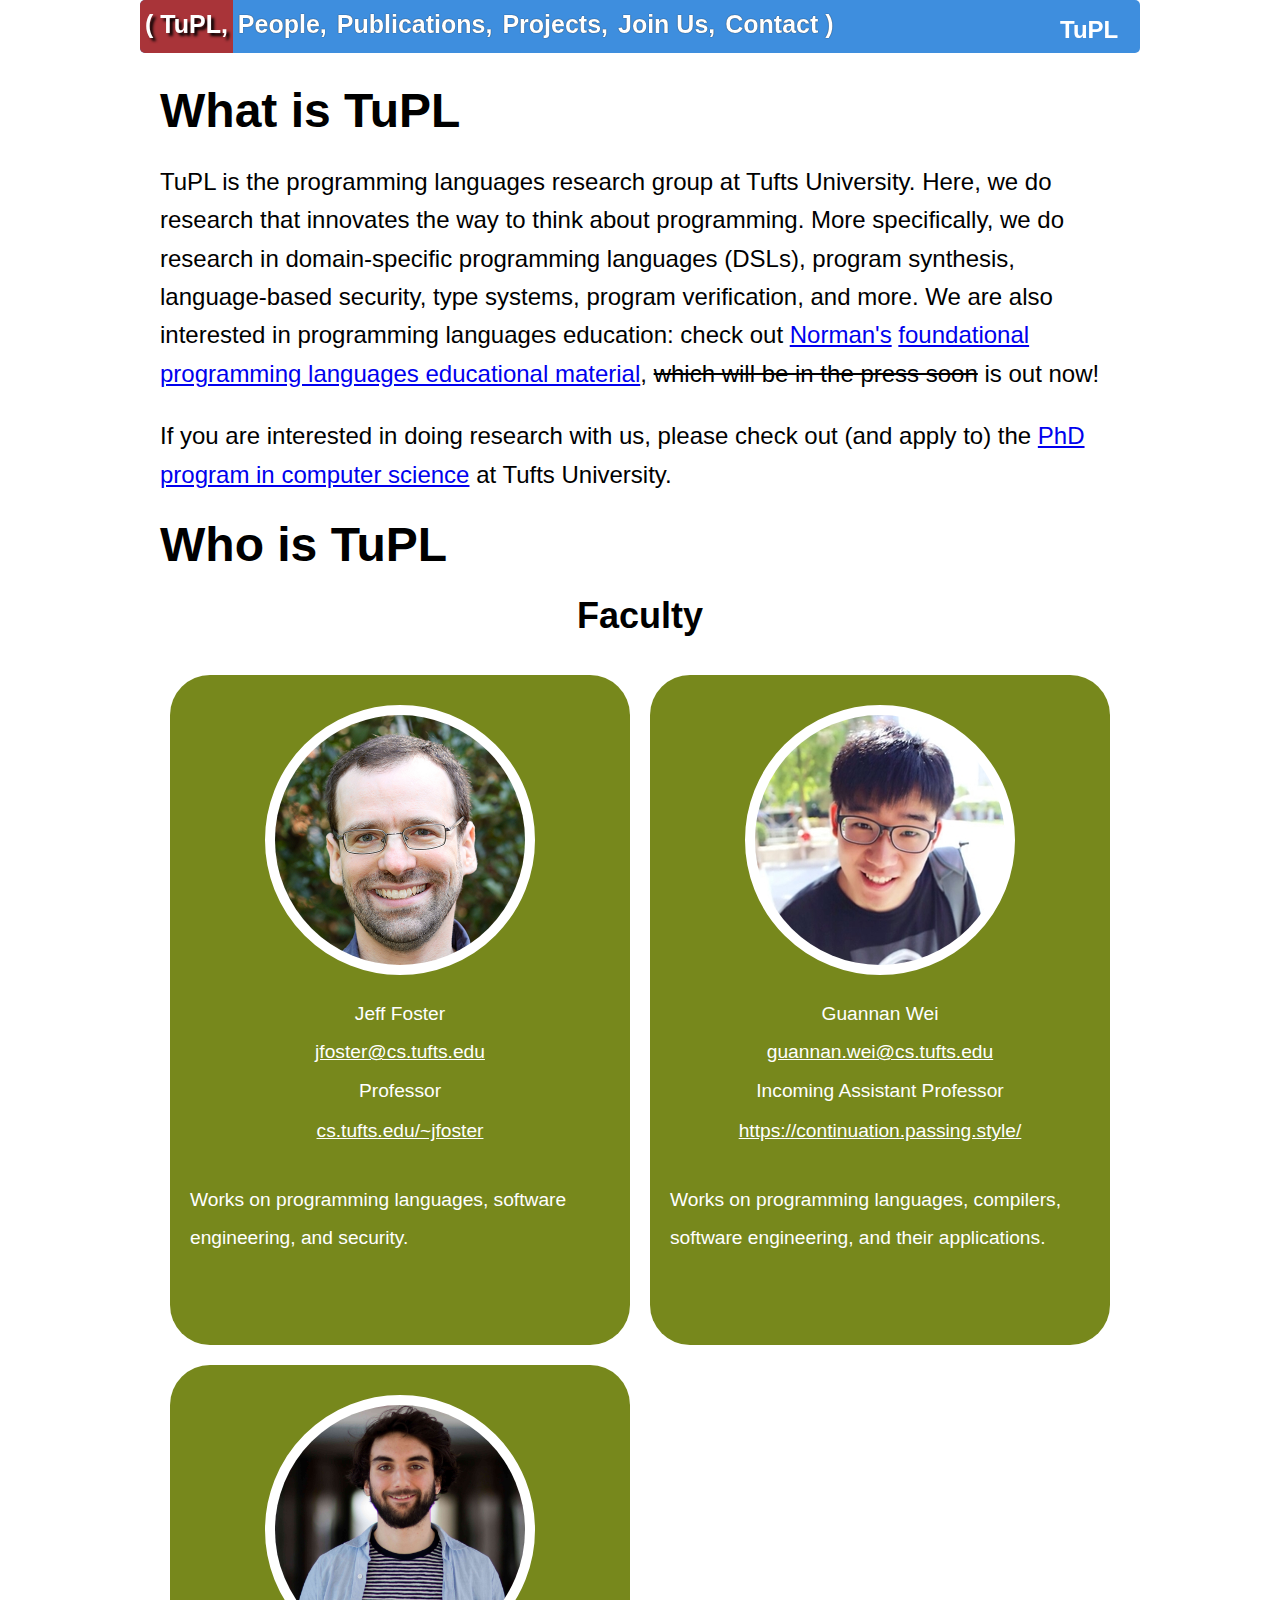
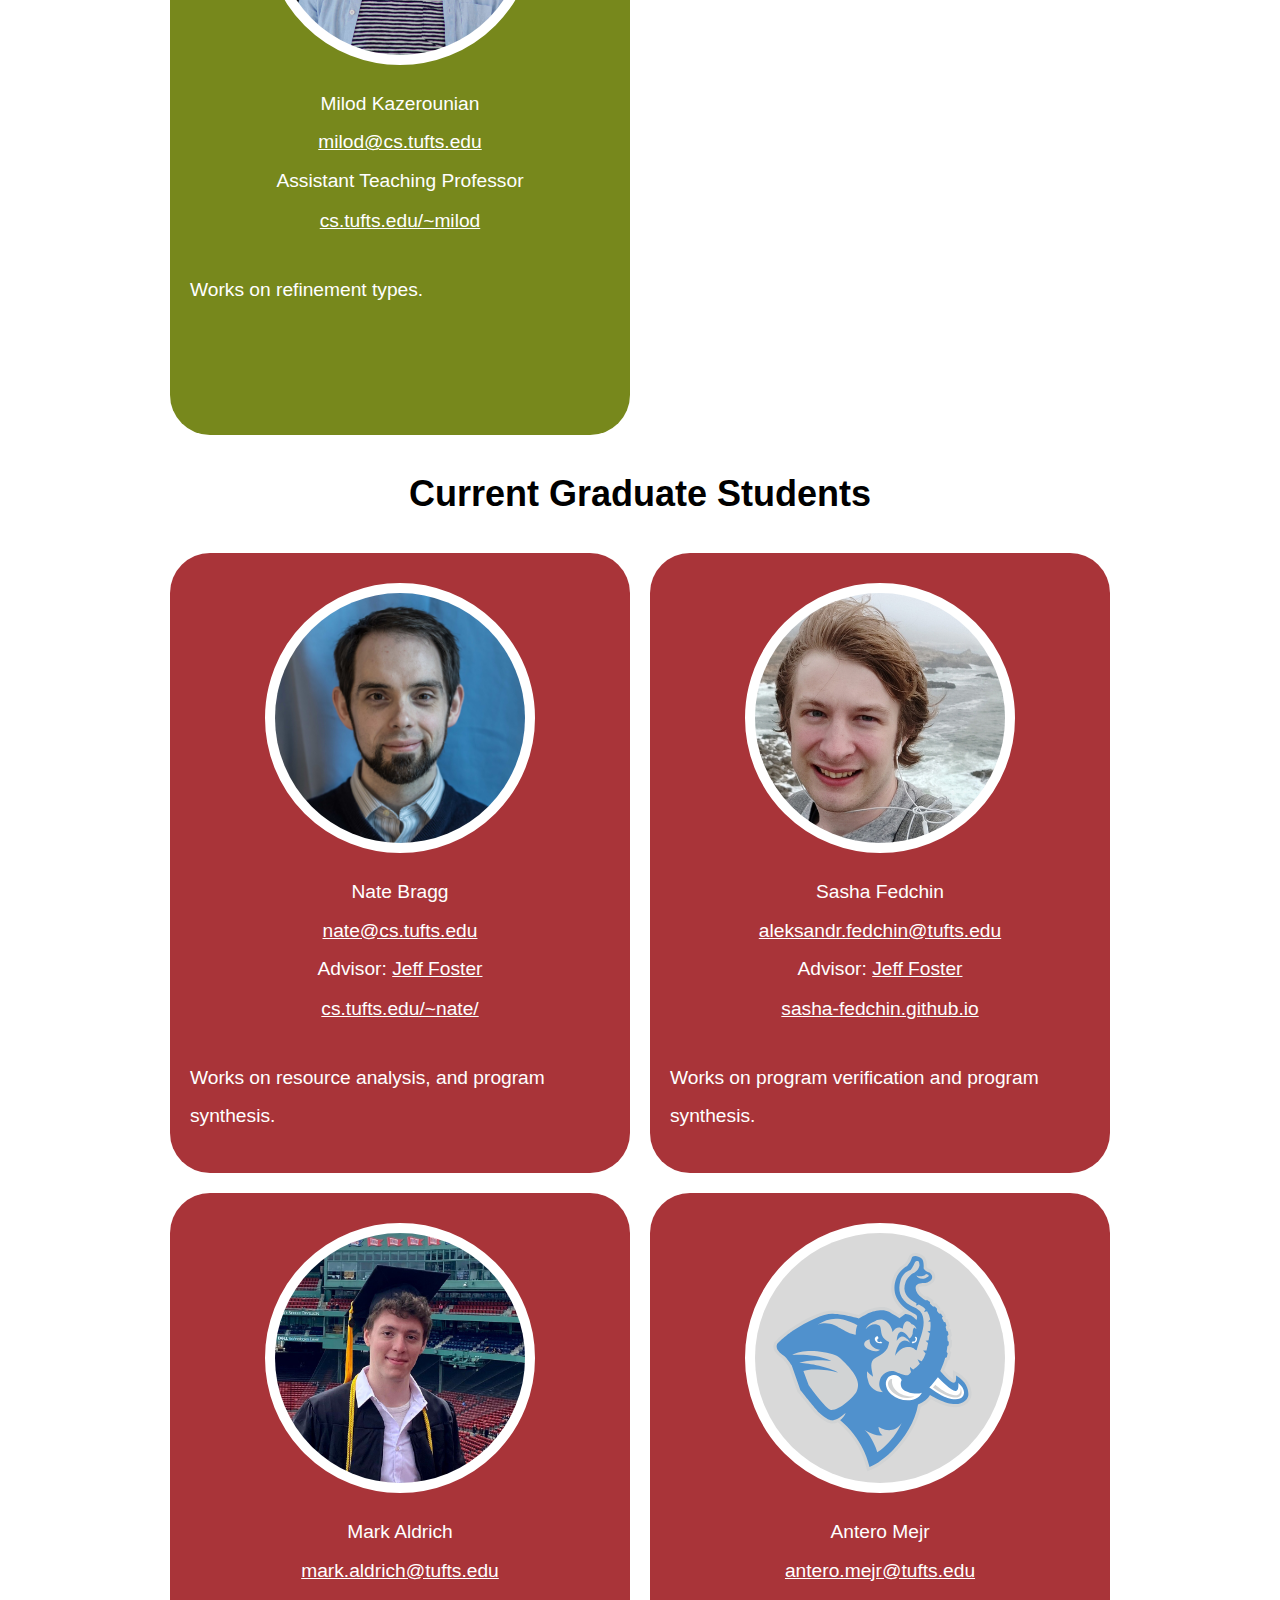
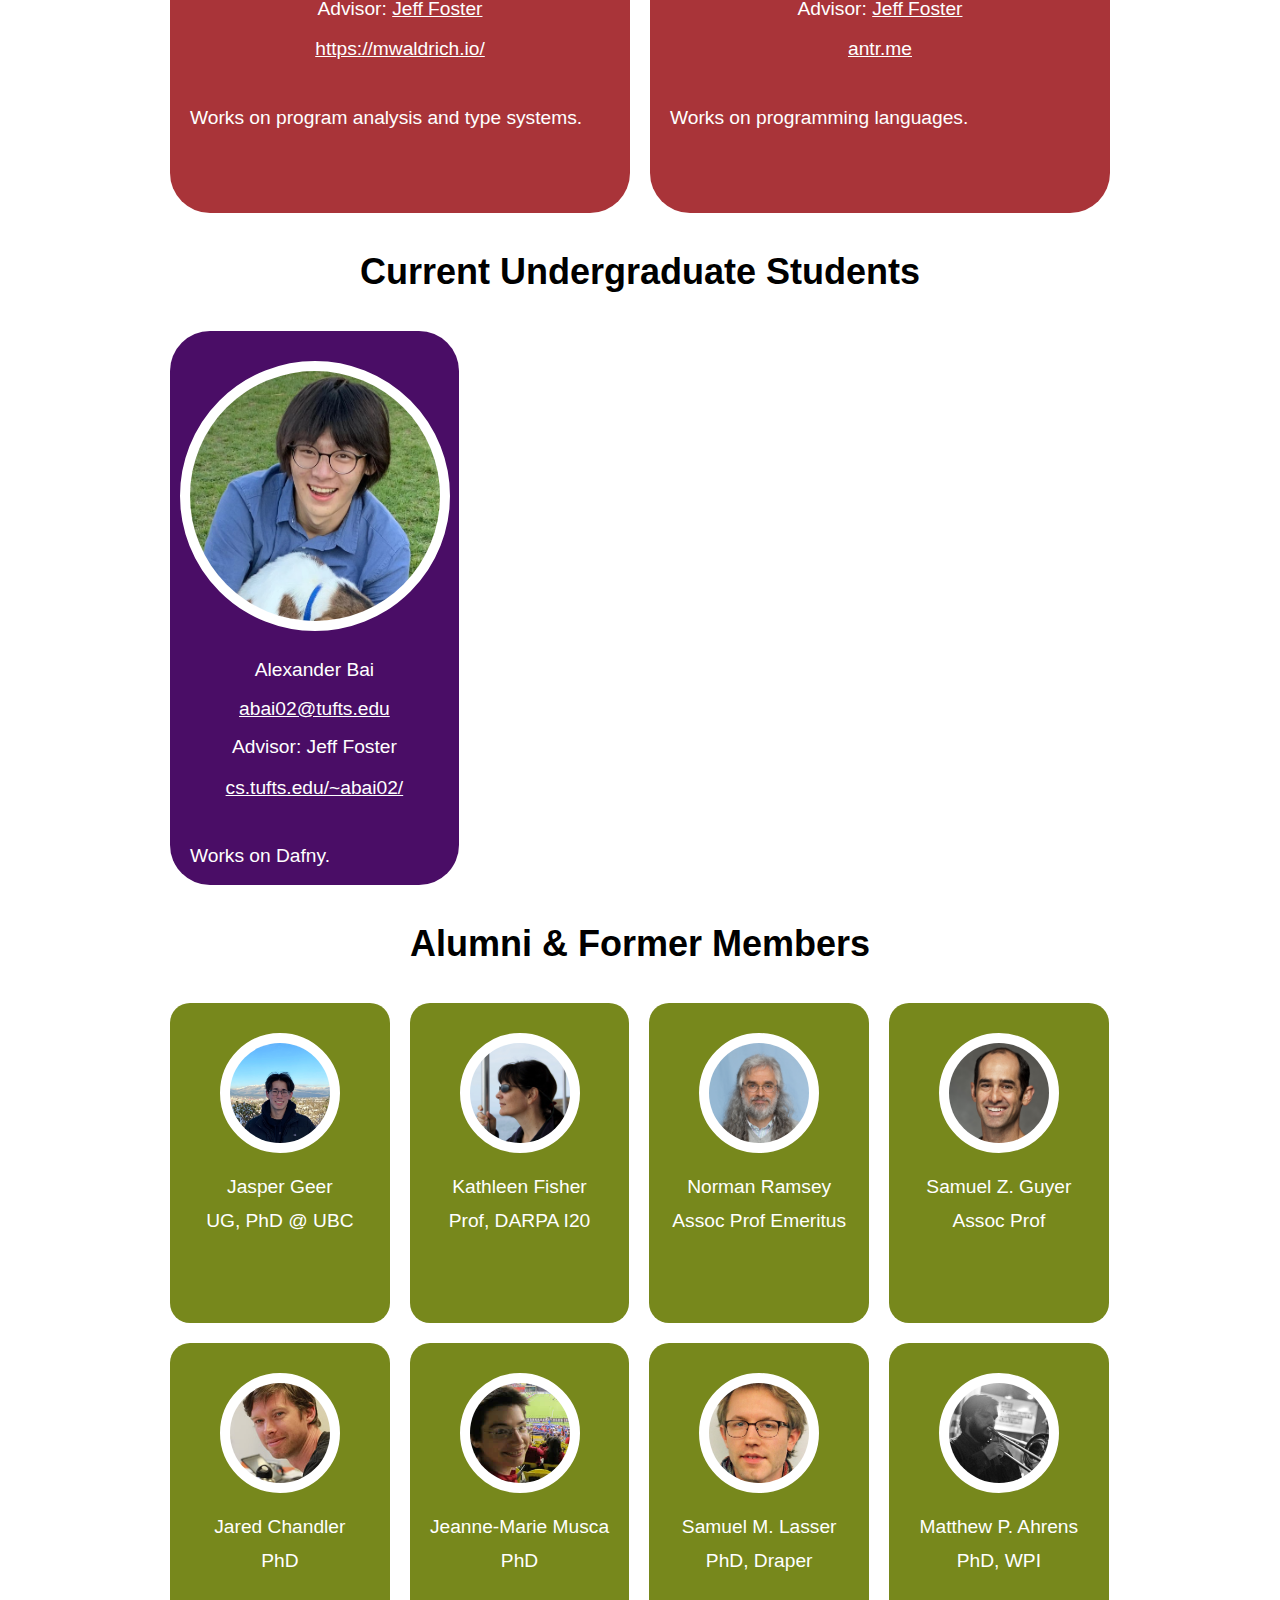
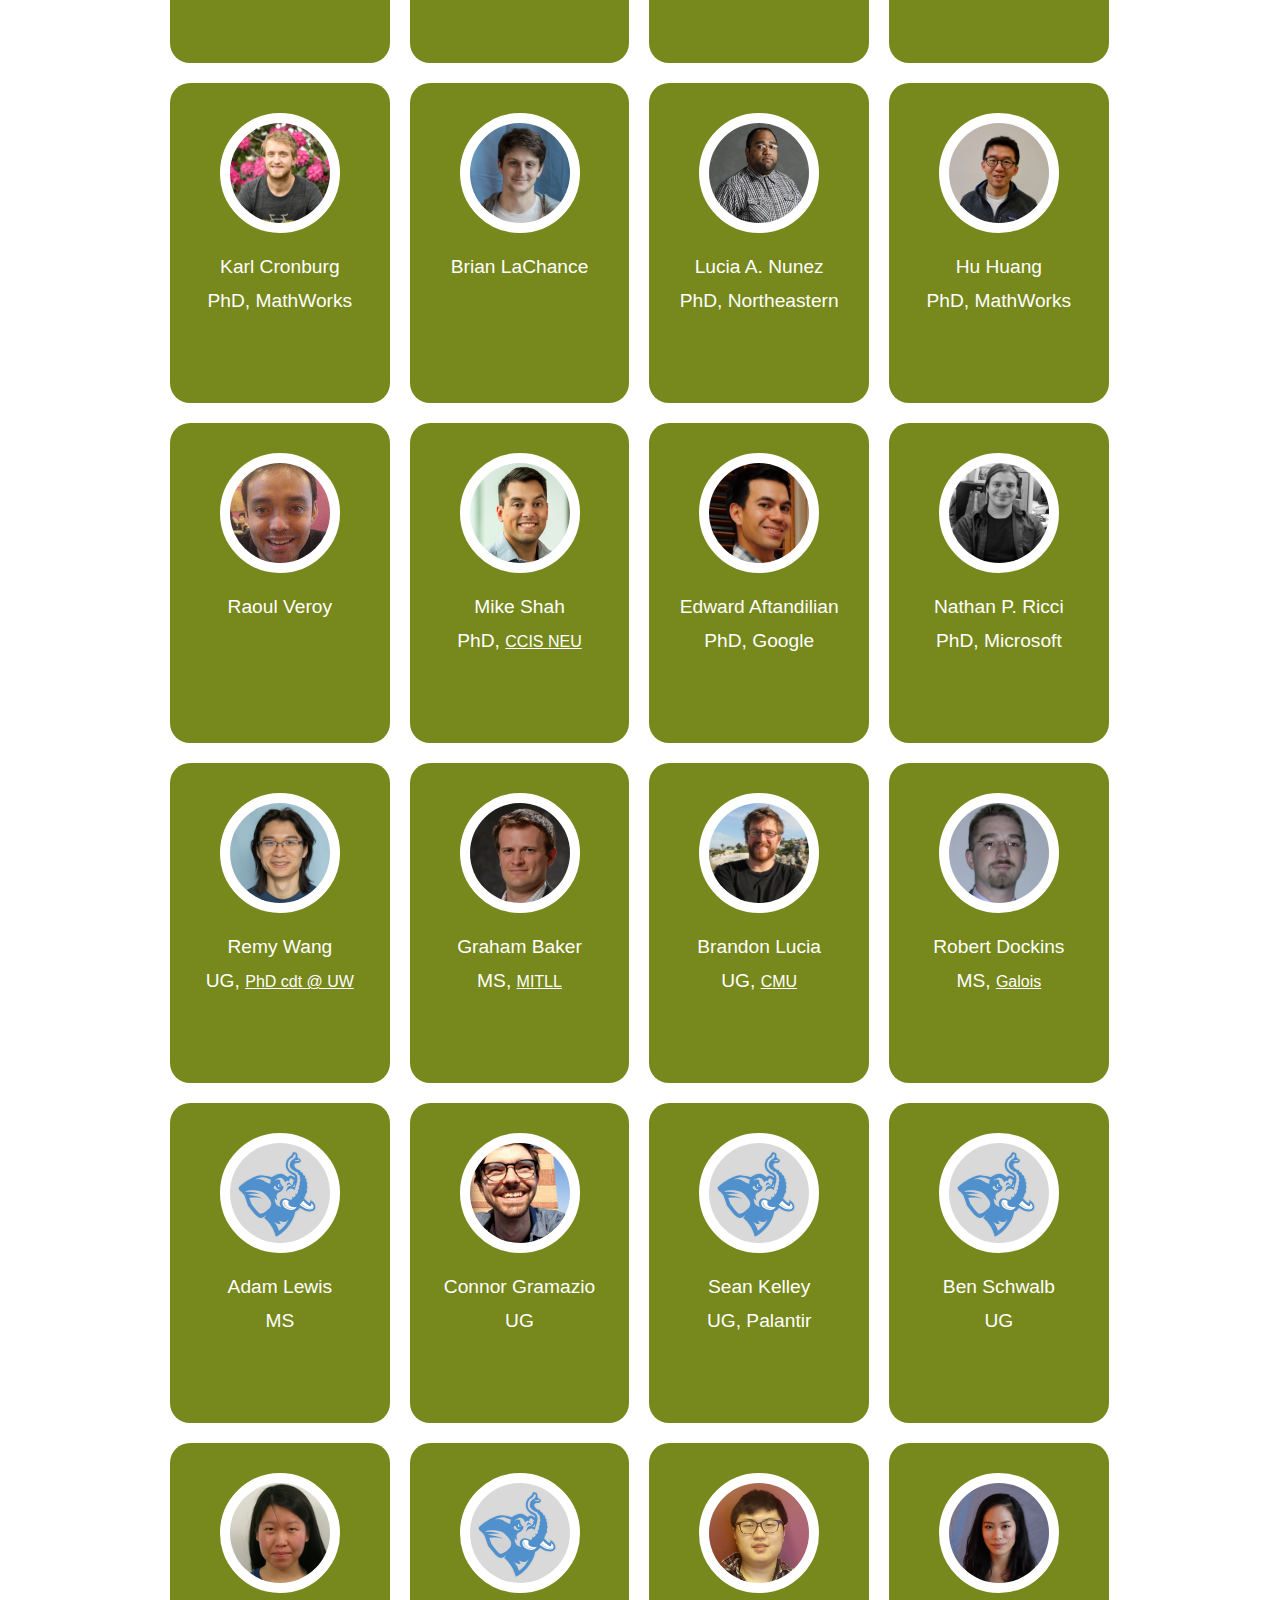
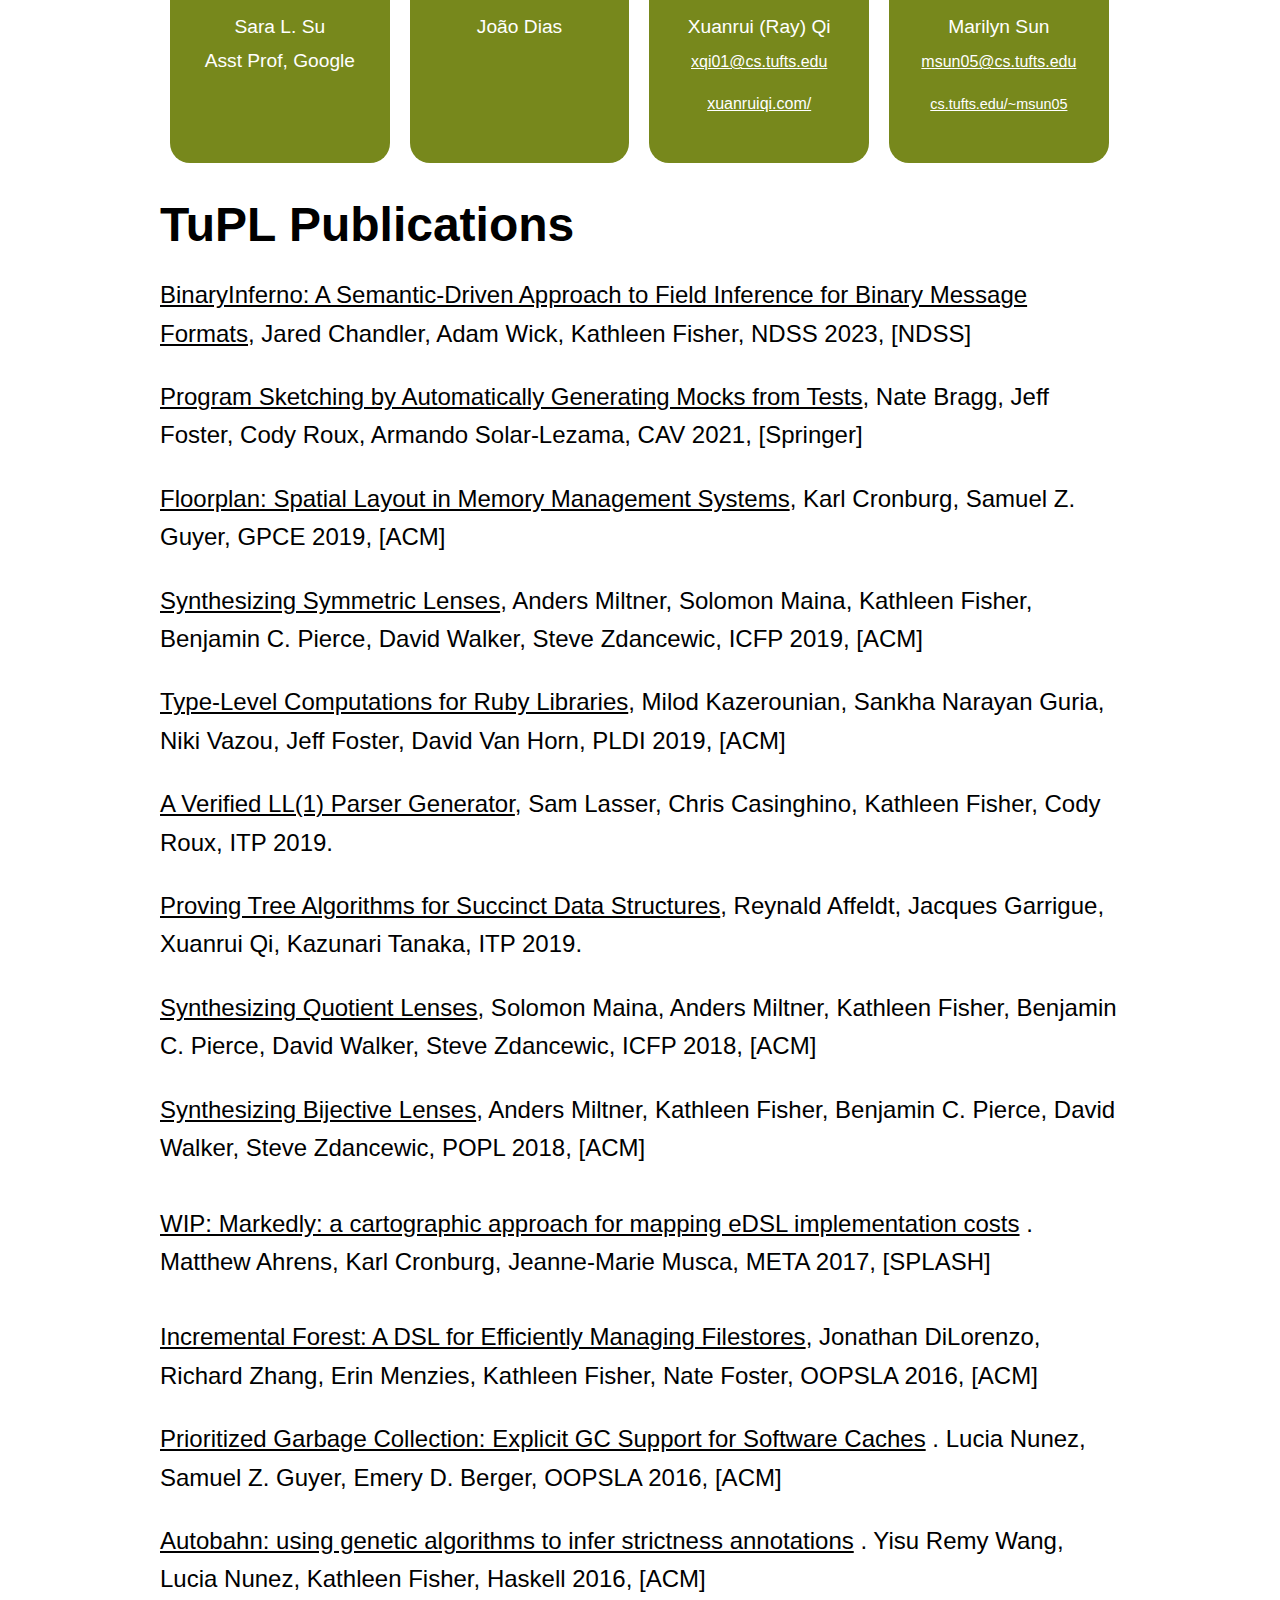
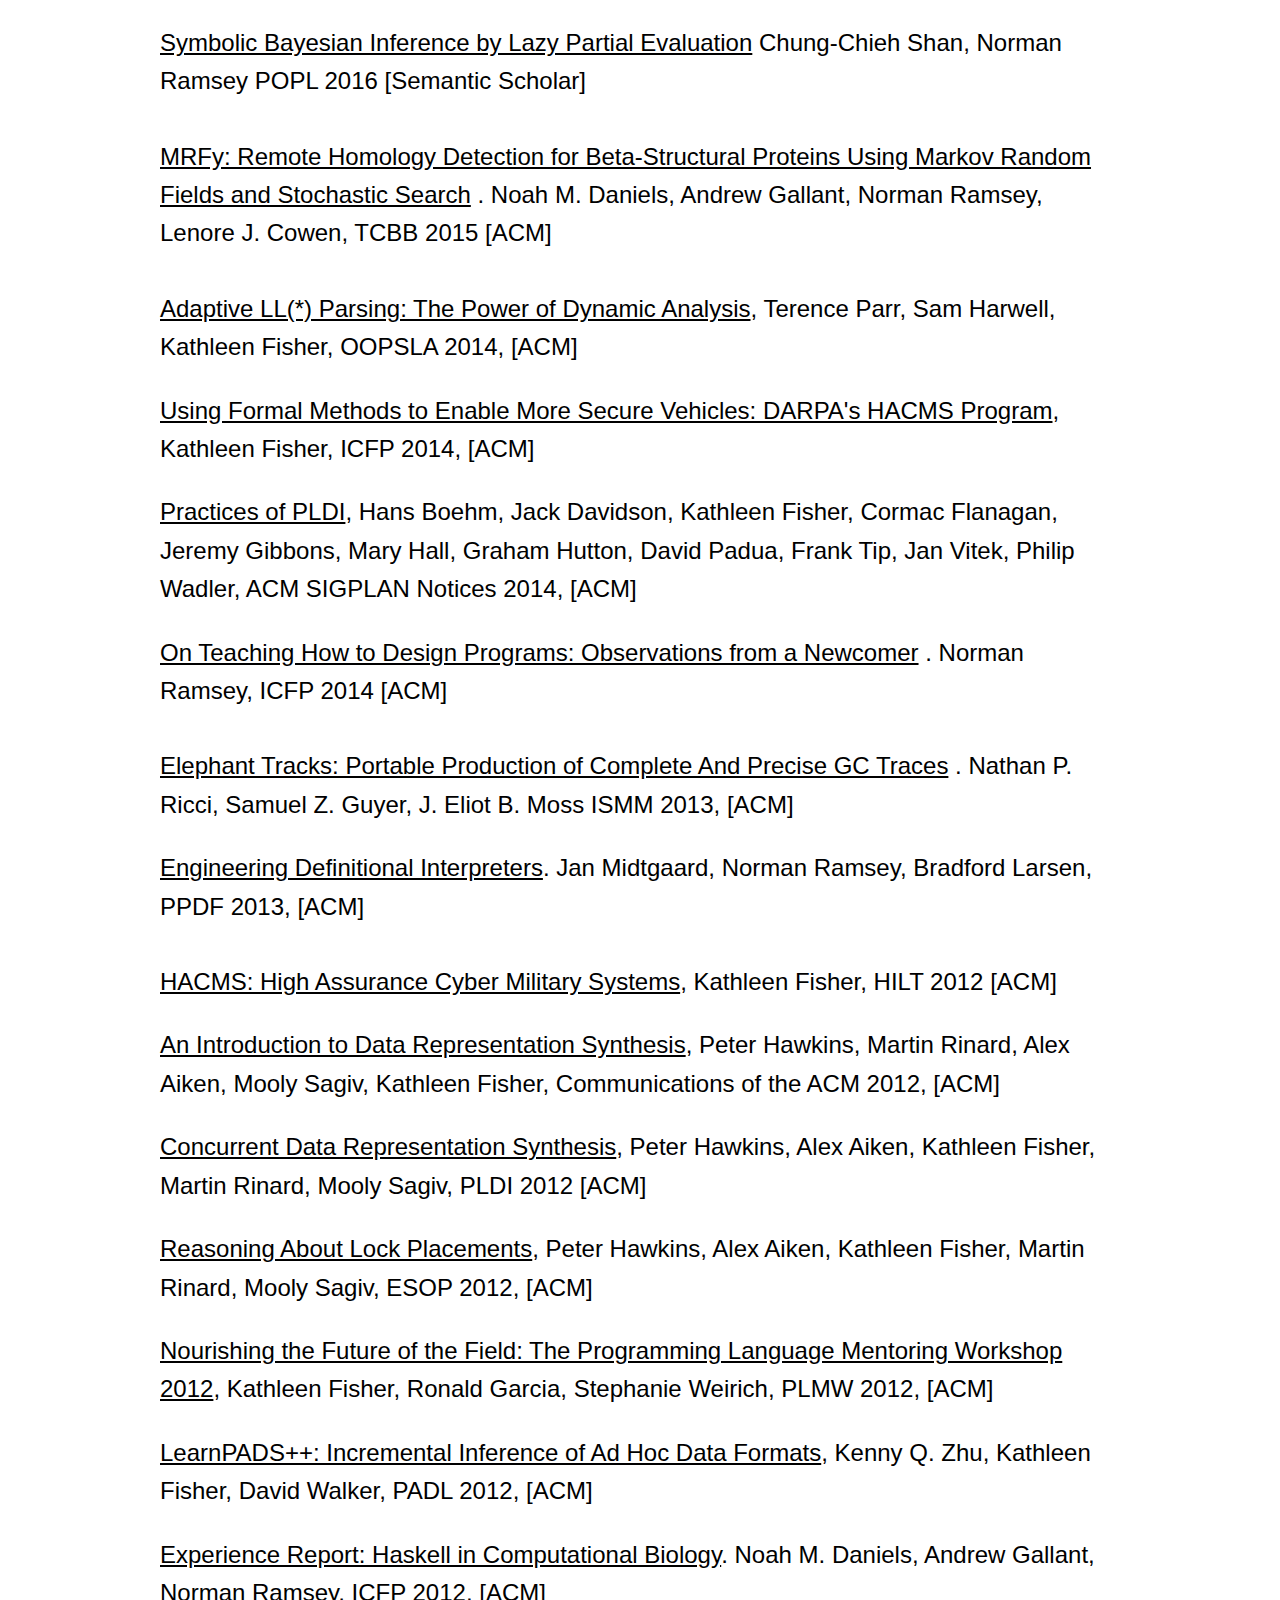
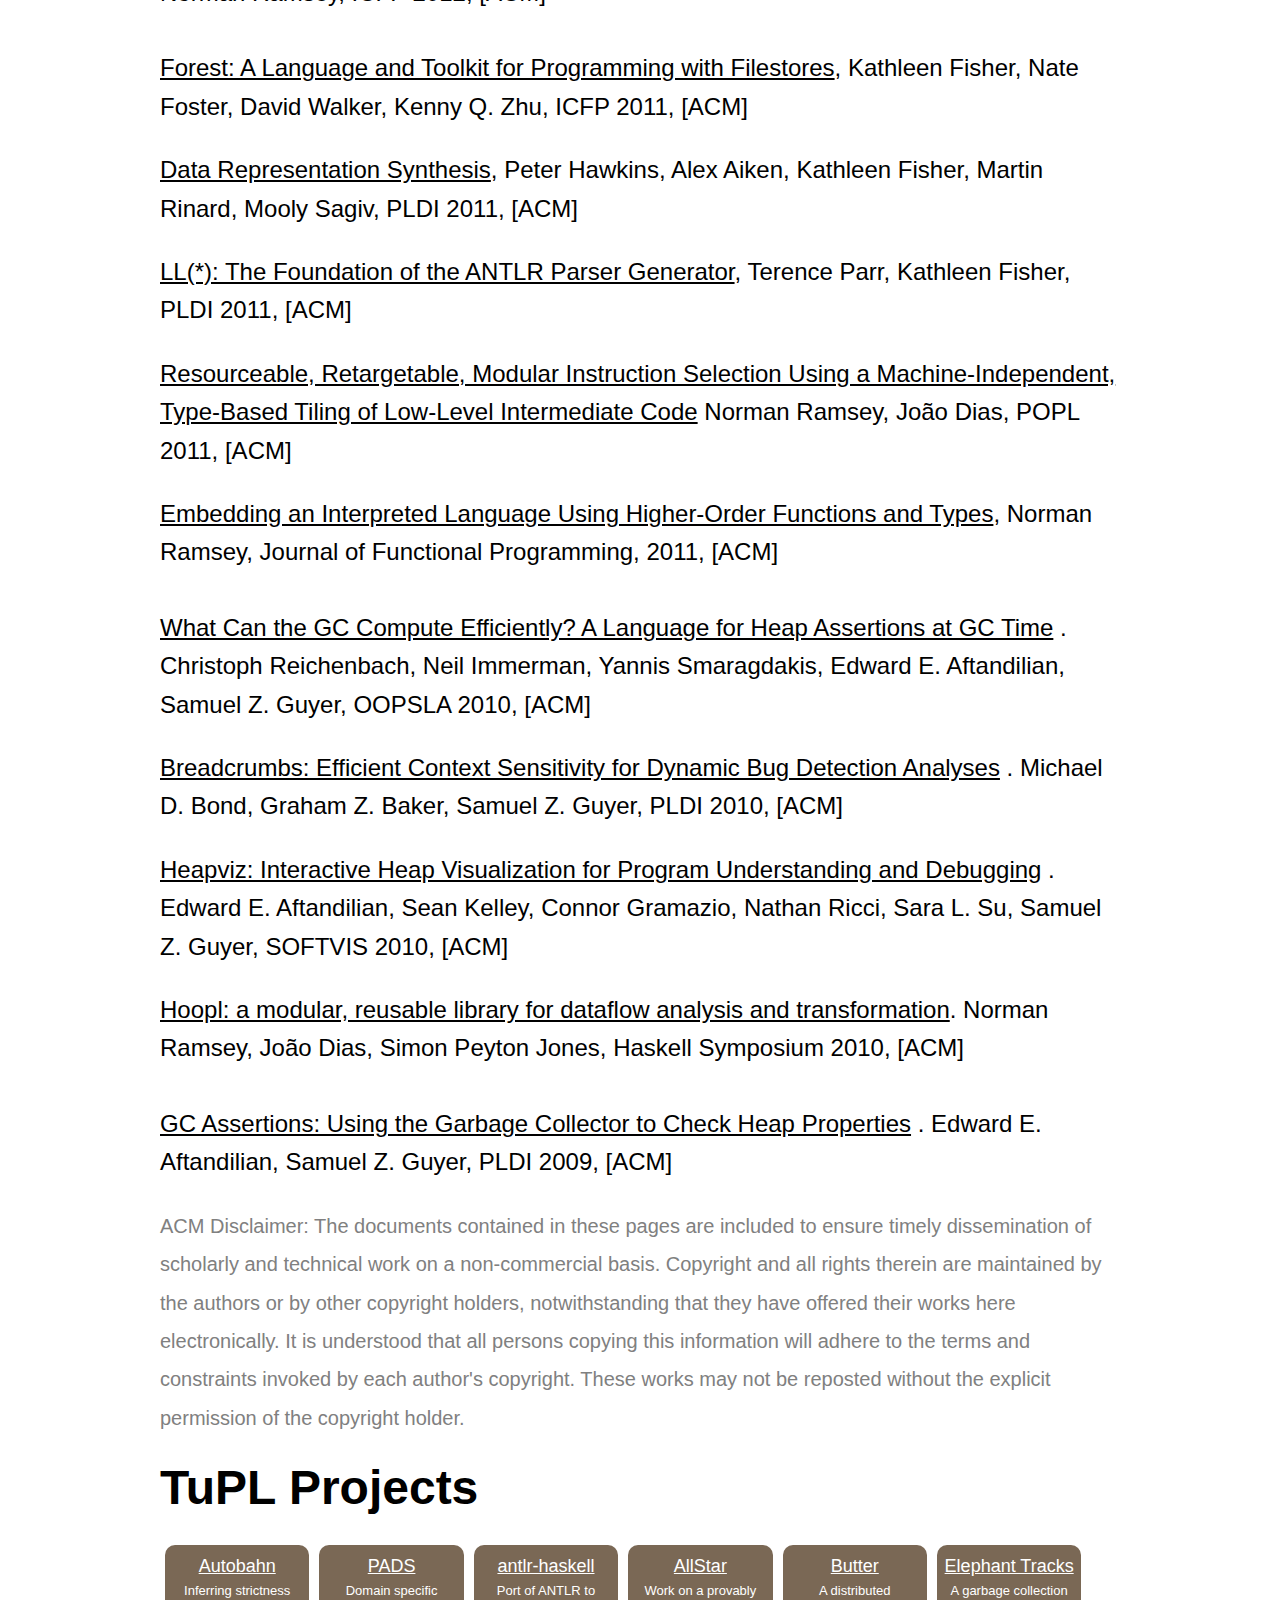
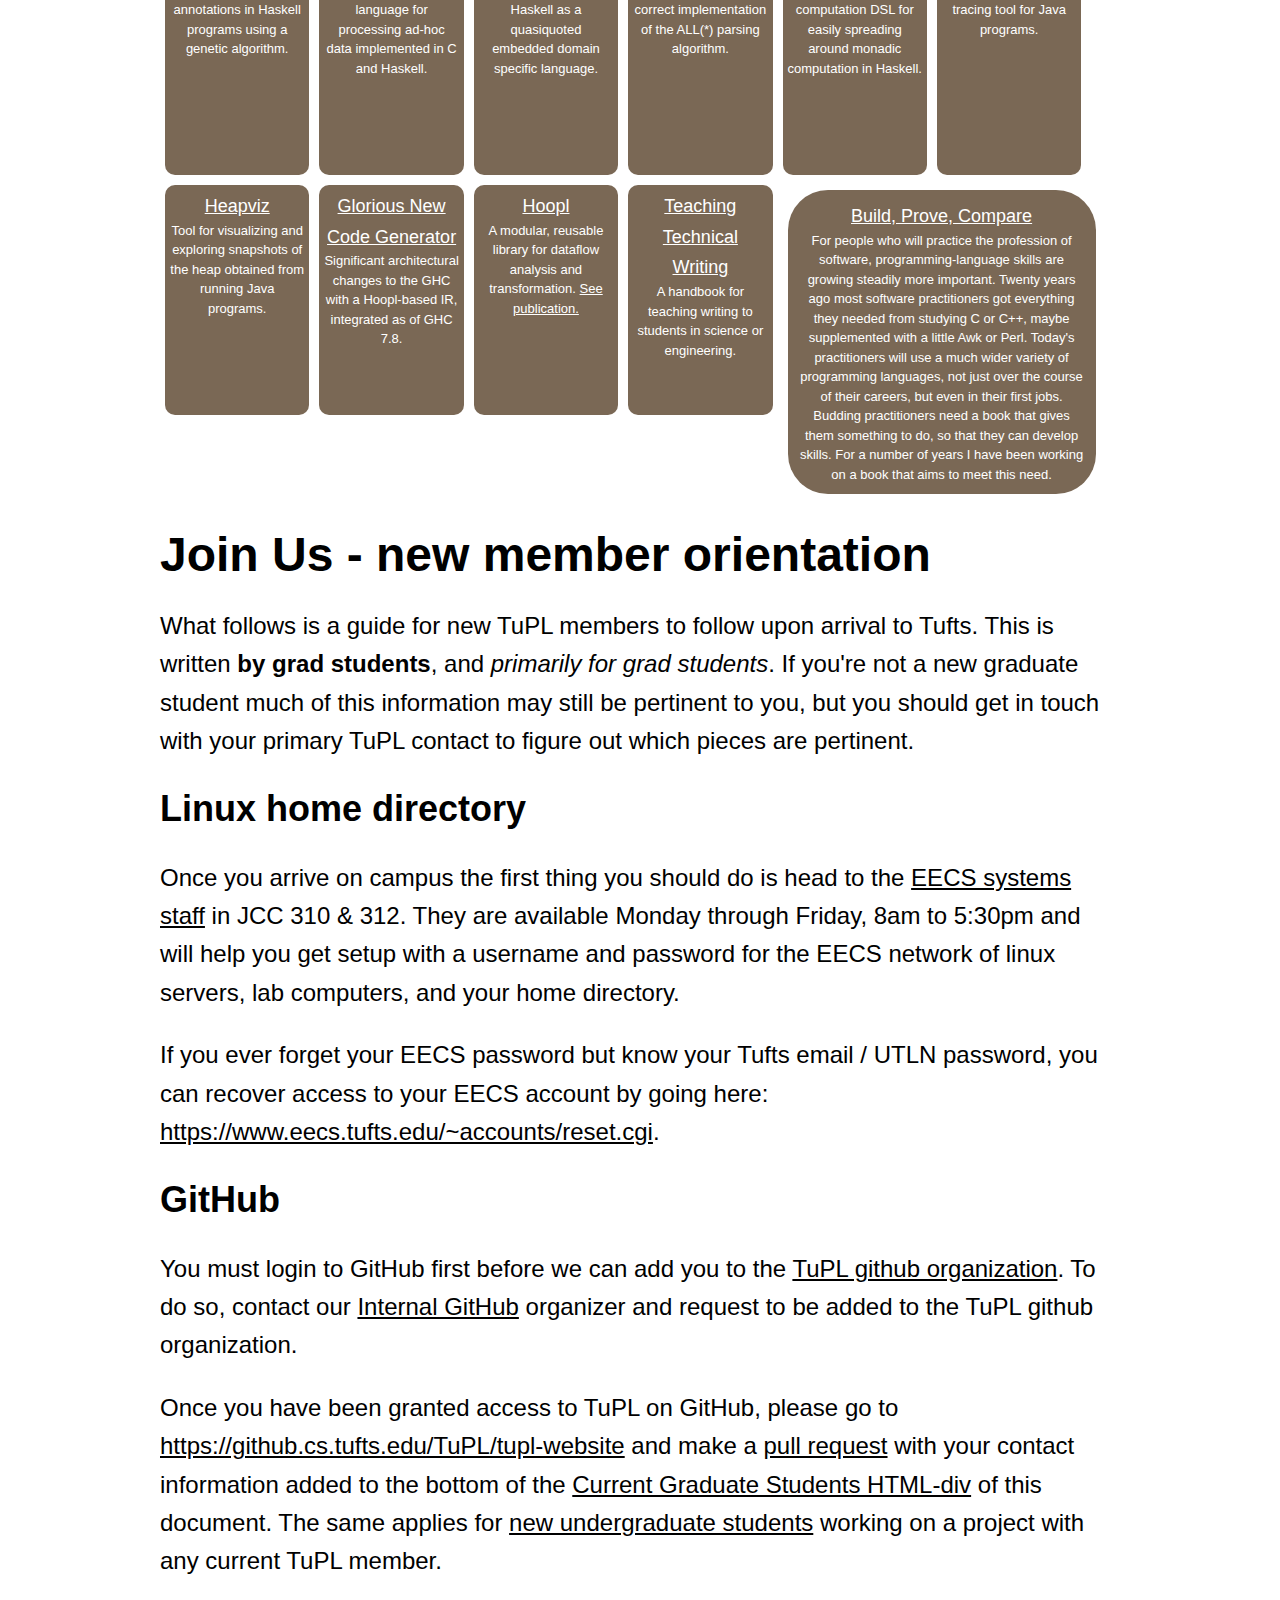
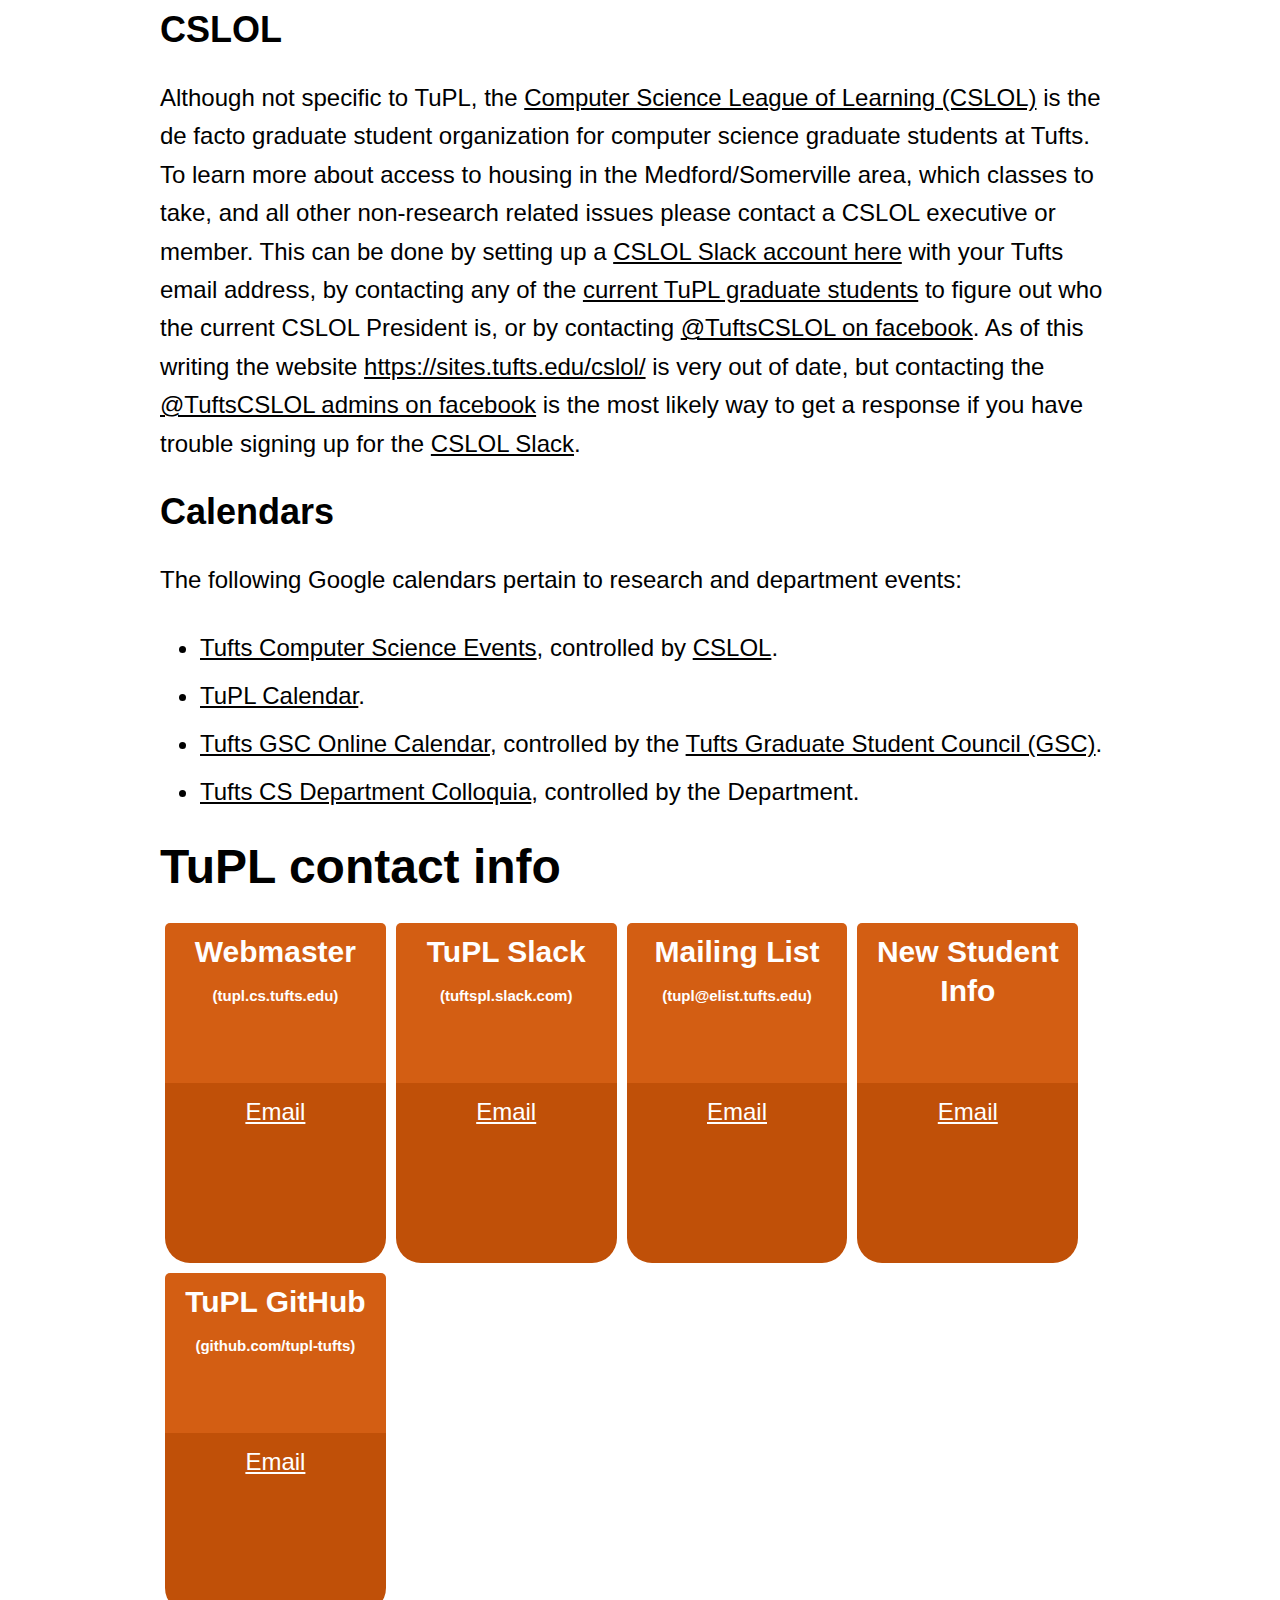
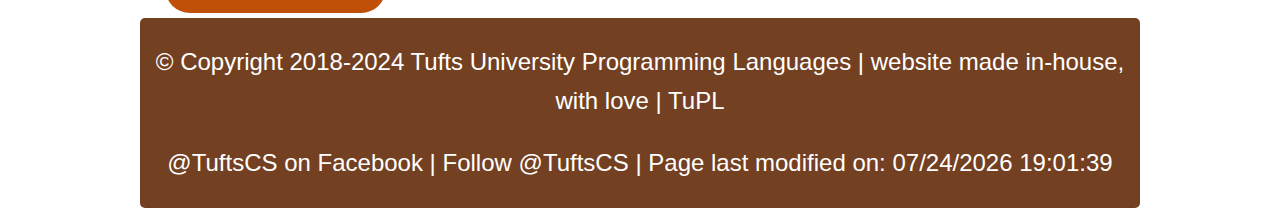
<file: index.html>
<!DOCTYPE html>
<html lang="en">
<head>
  <script async src="https://www.googletagmanager.com/gtag/js?id=UA-157819681-1"></script>
  <script>
    window.dataLayer = window.dataLayer || [];
    function gtag(){dataLayer.push(arguments);}
    gtag('js', new Date());
    gtag('config', 'UA-157819681-1');
  </script>
  <meta charset="utf-8">
  <meta name="viewport" content="width=device-width, initial-scale=1">
  <link rel="stylesheet" href="/css/style.css" type="text/css"/>
  <title>TuPL - Tufts Programming Languages</title>
  <script src="/js/jquery-3.4.1.min.js"></script>
</head>
<body>

<!-- Like button for tupl.cs.tufts.edu -->
<div id="fb-root"></div>
<script>(function(d, s, id) {
  var js, fjs = d.getElementsByTagName(s)[0];
  if (d.getElementById(id)) return;
  js = d.createElement(s); js.id = id;
  js.src = 'https://connect.facebook.net/en_US/sdk.js#xfbml=1&version=v3.2';
  fjs.parentNode.insertBefore(js, fjs);
}(document, 'script', 'facebook-jssdk'));</script>

<div class="container">

<div id="navbar" class="sticky">
  <div id="navbar-links">
      <a id="tupl-link" href="#tupl">( TuPL,</a>
      <a id="people-link" href="#people">People,</a>
      <a id="papers-link" href="#papers">Publications,</a>
      <a id="projects-link" href="#projects">Projects,</a>
      <a id="join-us-link" href="#join-us">Join Us,</a>
      <a id="contact-link" href="#contact">Contact )</a>
  </div> <!-- id=navbar -->
    
  <div id="logo">
    TuPL<span style="padding-right: 14px"></span>
  </div>

</div> <!-- entire navbar -->

<div class="content">

<!-- Page content: -->
<h1><span id="tupl" class="anchor"></span>What is TuPL</h1>

<p>
TuPL is the programming languages research group at Tufts University. Here, we do research 
that innovates the way to think about programming. More specifically, we do research in 
domain-specific programming languages (DSLs), program synthesis, language-based
security, type systems, program verification, and more. We are also interested in 
programming languages education: check out <a href="#nr">Norman's</a> <a 
href="https://www.cs.tufts.edu/~nr/build-prove-compare/">foundational programming languages
educational material</a>, <del>which will be in the press soon</del> is out now!
</p>

<p>
If you are interested in doing research with us, please check out (and apply to) the <a 
href="https://engineering.tufts.edu/cs/prospective-students/phd">PhD program in computer science</a> at 
Tufts University.
</p>

<h1><span id="people" class="anchor"></span>Who is TuPL</h1>

<div class="people-content">
  <div class="faculty">
    <span id="faculty" class="anchor"></span><h2 style="text-align: center">Faculty</h2>  

    <div class="person-row">

      <div class="faculty-entry large-entry entry"><span id="jfoster" class="anchor"></span>
        <div class="person-photo">
          <a href="https://www.cs.tufts.edu/~jfoster">
            <img class="image-link" src="/images/jfoster.jpg" alt="jfoster.jpg"></a></div>
        <div class="person-name">Jeff Foster</div>
        <div class="person-email"><a href="mailto:jfoster@cs.tufts.edu">jfoster@cs.tufts.edu</a></div>
        <div class="person-position">Professor</div>
        <div class="person-link"><a href="https://www.cs.tufts.edu/~jfoster">cs.tufts.edu/~jfoster</a></div>
        <div class="person-bio">Works on programming languages, software engineering, and security.</div>
      </div>

      <div class="faculty-entry large-entry entry">
        <span id="guannan" class="anchor"></span>
        <div class="person-photo">
          <a href="https://continuation.passing.style/">
            <img class="image-link" src="/images/guannan.jpg" alt="guannan.jpg"></a></div>
        <div class="person-name">Guannan Wei</div>
        <div class="person-email"><a href="mailto:guannan.wei@cs.tufts.edu">guannan.wei@cs.tufts.edu</a></div>
        <div class="person-position">Incoming Assistant Professor</div>
        <div class="person-link"><a href="https://continuation.passing.style/">https://continuation.passing.style/</a></div>
        <div class="person-bio">Works on programming languages, compilers, software engineering, and their applications.</div>
      </div>

      <div class="faculty-entry large-entry entry">
        <span id="milod" class="anchor"></span>
        <div class="person-photo">
          <a href="https://www.cs.tufts.edu/~milod">
            <img class="image-link" src="/images/milod.jpg" alt="milod.jpg"></a></div>
        <div class="person-name">Milod Kazerounian</div>
        <div class="person-email"><a href="mailto:milod@cs.tufts.edu">milod@cs.tufts.edu</a></div>
        <div class="person-position">Assistant Teaching Professor</a></div>
        <div class="person-link"><a href="https://www.cs.tufts.edu/~milod">cs.tufts.edu/~milod</a></div>
        <div class="person-bio">Works on refinement types.</div>
        <div>&nbsp;</div>
        <div>&nbsp;</div>
      </div>

    </div> <!-- class=person-row -->

  </div>

  <div class="grad-students">
    <!-- Add new grad students at the *bottom* of this div. Delete graduated students
         and move them to the alumni div -->
    <span id="current-graduate-students" class="anchor"></span>
    <h2 style="text-align: center">Current Graduate Students</h2>  
   
    <div class="person-row"> 

      <div class="grad-student-entry large-entry entry">
        <span id="nate" class="anchor"></span>
        <div class="person-photo">
          <a href="https://www.cs.tufts.edu/~nate">
            <img class="image-link" src="/images/nate.jpg" alt="nate.jpg"></a></div>
        <div class="person-name">Nate Bragg</div>
        <div class="person-email"><a href="mailto:nate@cs.tufts.edu">nate@cs.tufts.edu</a></div>
        <div class="person-position">Advisor: <a href="#jfoster">Jeff Foster</a></div>
        <div class="person-link"><a href="https://www.cs.tufts.edu/~nate">cs.tufts.edu/~nate/</a></div>
        <div class="person-bio">Works on resource analysis, and program synthesis.</div>
      </div>

      <div class="grad-student-entry large-entry entry">
        <span id="sasha" class="anchor"></span>
        <div class="person-photo">
          <a href="https://sasha-fedchin.github.io/">
            <img class="image-link" src="/images/sasha.jpg" alt="sasha.jpg"></a></div>
        <div class="person-name">Sasha Fedchin</div>
        <div class="person-email"><a href="mailto:aleksandr.fedchin@tufts.edu">aleksandr.fedchin@tufts.edu</a></div>
        <div class="person-position">Advisor: <a href="#jfoster">Jeff Foster</a></div>
        <div class="person-link"><a href="https://sasha-fedchin.github.io/">sasha-fedchin.github.io</a></div>
        <div class="person-bio">Works on program verification and program synthesis.</div>
      </div>

      <div class="grad-student-entry large-entry entry">
        <span id="mark" class="anchor"></span>
        <div class="person-photo">
          <a href="https://mwaldrich.io/">
            <img class="image-link" src="/images/mark.jpg" alt="mark.jpg"></a></div>
        <div class="person-name">Mark Aldrich</div>
        <div class="person-email"><a href="mailto:mark.aldrich@tufts.edu">mark.aldrich@tufts.edu</a></div>
        <div class="person-position">Advisor: <a href="#jfoster">Jeff Foster</a></div>
        <div class="person-link"><a href="https://mwaldrich.io/">https://mwaldrich.io/</a></div>
        <div class="person-bio">Works on program analysis and type systems.</div>
      </div>    

      <div class="grad-student-entry large-entry entry">
        <span id="antero" class="anchor"></span>
        <div class="person-photo">
          <a href="https://antr.me">
            <img class="image-link" src="/images/jumbo.svg" alt="jumbo.svg">
        </a></div>
        <div class="person-name">Antero Mejr</div>
        <div class="person-email"><a href="mailto:antero.mejr@tufts.edu">antero.mejr@tufts.edu</a></div>
        <div class="person-position">Advisor: <a href="#jfoster">Jeff Foster</a></div>
        <div class="person-link"><a href="https://antr.me">antr.me</a></div>
        <div class="person-bio">Works on programming languages.</div>
      </div>

    </div>
  </div>

  <!-- Add undergrad students at the *bottom* of this div. Delete graduated students
       and move them to the alumni div -->
  
  <div class="undergrad-students">
    <span id="current-undergraduate-students" class="anchor"></span>
    <h2 style="text-align: center">Current Undergraduate Students</h2>  
      
    <div class="person-row">

      <div class="undergrad-student-entry large-entry entry">
        <span id="abai02" class="anchor"></span>
        <div class="person-photo">
          <a href="https://www.cs.tufts.edu/~abai02">
            <img class="image-link" src="/images/abai02.jpg" alt="abai02.jpg"></a></div>
        <div class="person-name">Alexander Bai</div>
        <div class="person-email"><a href="mailto:abai02@tufts.edu">abai02@tufts.edu</a></div>
        <div class="person-position">Advisor: Jeff Foster</div>
        <div class="person-link"><a href="https://www.cs.tufts.edu/~abai02">cs.tufts.edu/~abai02/</a></div>
        <div class="person-bio">Works on Dafny.</div>
      </div>
  </div>
 

  <div class="alumni">
    <span id="former-members" class="anchor"></span>
    <h2 style="text-align: center">Alumni &amp; Former Members</h2>

    <div class="person-row">

      <div class="alumni-entry small-entry entry">
        <span id="jgeer01" class="anchor"></span>
        <div class="person-photo">
          <a href="https://www.jaspergeer.com/">
            <img class="image-link" src="/images/jgeer01.jpg" alt="jgeer01.jpg"></a></div>
        <div class="person-name">Jasper Geer</div>
        <!-- <div class="person-email"><a href="mailto:jgeer35@cs.ubc.ca">jgeer35@cs.ubc.ca</a></div> -->
        <div class="person-position">UG, PhD @ UBC</div>
        <!-- <div class="person-position">Advisor: Jeff Foster</div> -->
        <!-- <div class="person-link"><a href="https://www.jaspergeer.com/">www.jaspergeer.com</a></div> -->
        <!-- <div class="person-bio">Works on program synthesis.</div> -->
      </div>

      <div class="alumni-entry small-entry entry">
        <span id="kfisher" class="anchor"></span>
        <div class="person-photo">
          <a href="https://www.darpa.mil/staff/dr-kathleen-fisher">
            <img class="image-link" src="/images/kfisher.jpg" alt="kfisher.jpg"></a></div>
        <div class="person-name">Kathleen Fisher</div>
        <!-- <div class="person-email"><a href="mailto:kfisher@cs.tufts.edu">kfisher@cs.tufts.edu</a></div> -->
        <div class="person-position">Prof, DARPA I20</div>
        <!-- <div class="person-link"><a href="https://www.darpa.mil/staff/dr-kathleen-fisher">darpa.mil/staff/dr-kathleen-fisher</a></div> -->
        <!-- <div class="person-link"><a href="https://www.cs.tufts.edu/~kfisher">cs.tufts.edu/~kfisher</a></div> -->
        <!-- <div class="person-bio">Works on domain-specific languages, program synthesis, and high-assurance systems.</div> -->
      </div>

      <div class="alumni-entry small-entry entry">
        <span id="nr" class="anchor"></span>
        <div class="person-photo">
          <a href="https://www.cs.tufts.edu/~nr">
            <img class="image-link" src="/images/nr.jpg" alt="nr.jpg"></a></div>
        <div class="person-name">Norman Ramsey</div>
        <!-- <div class="person-email"><a href="mailto:nr@cs.tufts.edu">nr@cs.tufts.edu</a></div> -->
        <div class="person-position">Assoc Prof Emeritus</div>
        <!-- <div class="person-link"><a href="https://www.cs.tufts.edu/~nr">cs.tufts.edu/~nr</a></div> -->
        <!-- <div class="person-bio">Works on functional programming and computer-science education.</div> -->
      </div>

      <div class="alumni-entry small-entry entry">
        <span id="sguyer" class="anchor"></span>
        <div class="person-photo">
          <a href="https://www.cs.tufts.edu/~sguyer">
            <img class="image-link" src="/images/sguyer.png" alt="sguyer.png"></a></div>
        <div class="person-name">Samuel Z. Guyer</div>
        <!-- <div class="person-email"><a href="mailto:sguyer@cs.tufts.edu">sguyer@cs.tufts.edu</a></div> -->
        <div class="person-position">Assoc Prof</div>
        <!-- <div class="person-link"><a href="https://www.cs.tufts.edu/~sguyer">cs.tufts.edu/~sguyer</a></div> -->
        <!-- <div class="person-bio">Works on garbage-collection, and dynamic and static program analysis.</div> -->
      </div>

      <div class="alumni-entry small-entry entry">
        <span id="chandler" class="anchor"></span>
        <div class="person-photo">
          <a href="https://www.cs.tufts.edu/~chandler">
            <img class="image-link" src="/images/chandler.jpg" alt="chandler.jpg"></a></div>
        <div class="person-name">Jared Chandler</div>
        <div class="person-position">PhD</div>
        <!-- <div class="person-email"><a href="mailto:chandler@cs.tufts.edu">chandler@cs.tufts.edu</a></div> -->
        <!-- <div class="person-position">Advisor: <a href="#kfisher">Kathleen Fisher</a></div> -->
        <!-- <div class="person-link"><a href="https://www.cs.tufts.edu/~chandler">cs.tufts.edu/~chandler/</a></div> -->
        <!-- <div class="person-bio">Works on high-assurance systems and protocols.</div> -->
      </div>

      <div class="alumni-entry small-entry entry">
        <span id="jmusca" class="anchor"></span>
        <div class="person-photo">
          <a href="https://www.cs.tufts.edu/~blachanc">
            <img class="image-link" src="/images/jmusca.jpg" alt="jmusca.jpg"></a></div>
        <div class="person-name">Jeanne-Marie Musca</div>
        <div class="person-position">PhD</div>
        <!-- <div class="person-email"><a href="mailto:jmusca@cs.tufts.edu">jmusca@cs.tufts.edu</a></div>
        <div class="person-position">Advisor: <a href="#kfisher">Kathleen Fisher</a></div>
        <div class="person-link"><a href="https://www.cs.tufts.edu/~jmusca">cs.tufts.edu/~jmusca/</a></div>
        <div class="person-bio">Works on provably correct domain specific languages.</div> -->
      </div>

      <div class="alumni-entry small-entry entry">
        <span id="slasser" class="anchor"></span>
        <div class="person-photo">
          <a href="https://www.cs.tufts.edu/~slasser">
            <img class="image-link" src="/images/slasser.jpg" alt="slasser.jpg"></a></div>
        <div class="person-name">Samuel M. Lasser</div>
        <div class="person-position">PhD, Draper</div>
        <!-- <div class="person-email"><a href="mailto:slasser@cs.tufts.edu">slasser@cs.tufts.edu</a></div>
        <div class="person-position">Advisor: <a href="#kfisher">Kathleen Fisher</a></div>
        <div class="person-link"><a href="https://www.cs.tufts.edu/~slasser">cs.tufts.edu/~slasser/</a></div>
        <div class="person-bio">Works on parsing and verification.</div>
        <div class="person-bio">&nbsp;</div> -->
      </div>

      <div class="alumni-entry small-entry entry">
        <span id="mahrens" class="anchor"></span>
        <div class="person-photo">
          <a href="https://www.cs.tufts.edu/~mahrens">
            <img class="image-link" src="/images/mahrens.jpg" alt="mahrens.jpg"></a></div>
        <div class="person-name">Matthew P. Ahrens</div>
        <div class="person-position">PhD, WPI</div>
        <!-- <div class="person-email"><a href="mailto:mahrens@cs.tufts.edu">mahrens@cs.tufts.edu</a></div>
        <div class="person-position">Advisor: <a href="#kfisher">Kathleen Fisher</a></div>
        <div class="person-link"><a href="https://www.cs.tufts.edu/~mahrens">cs.tufts.edu/~mahrens/</a></div>
        <div class="person-bio">Works on embedded languages and type systems.</div> -->
      </div>
      
      <div class="alumni-entry small-entry entry">
        <span id="karl" class="anchor"></span>
        <div class="person-photo">
          <a href="https://www.cronburg.com">
            <img class="image-link" src="/images/karl.jpg" alt="karl.jpg"></a></div>
        <div class="person-name">Karl Cronburg</div>
        <div class="person-position">PhD, MathWorks</div>
        <!-- <div class="person-email"><a href="mailto:karl@cs.tufts.edu">karl@cs.tufts.edu</a></div>
        <div class="person-position">Advisor: <a href="#sguyer">Sam Guyer</a></div>
        <div class="person-link"><a href="https://www.cronburg.com">cronburg.com/</a></div>
        <div class="person-bio">Works on memory layout verification and debugging.</div>
        <div>&nbsp;</div> -->
      </div>
      
      <div class="alumni-entry small-entry entry">
        <span id="blachanc" class="anchor"></span>
        <div class="person-photo">
          <a href="https://www.cs.tufts.edu/~blachanc">
            <img class="image-link" src="/images/blachanc.jpg" alt="blachanc.jpg"></a></div>
        <div class="person-name">Brian LaChance</div>
        <div class="person-position"></div>
        <!-- <div class="person-email"><a href="mailto:blachanc@cs.tufts.edu">blachanc@cs.tufts.edu</a></div>
        <div class="person-position">Advisors: <a href="#kfisher">Kathleen Fisher</a>, <a href="#nr">Norman Ramsey</a></div>
        <div class="person-link"><a href="https://www.cs.tufts.edu/~blachanc">cs.tufts.edu/~blachanc/</a></div>
        <div class="person-bio">Works on fast, executable semantics.</div> -->
      </div>
      
      <div class="alumni-entry small-entry entry">
        <span id="lucia" class="anchor"></span>
        <div class="person-photo">
          <a href="https://www.cs.tufts.edu/~dan">
            <img class="image-link" src="/images/lucia.jpg" alt="lucia.jpg"></a></div>
        <div class="person-name">Lucia A. Nunez</div>
        <div class="person-position">PhD, Northeastern</div>
        <!-- <div class="person-email"><a href="mailto:dan@cs.tufts.edu">dan@cs.tufts.edu</a></div> -->
        <!-- <div class="person-position">Advisor: <a href="#sguyer">Sam Guyer</a></div> -->
        <!-- <div class="person-link"><a href="https://www.cs.tufts.edu/~dan">cs.tufts.edu/~dan/</a></div> -->
        <!-- <div class="person-bio">Works on application-aware garbage collection.</div> -->
      </div>
      
      <div class="alumni-entry small-entry entry">
        <span id="hhuang04" class="anchor"></span>
        <div class="person-photo">
          <a href="https://www.cs.tufts.edu/~hhuang04">
            <img class="image-link" src="/images/hhuang04.jpg" alt="hhuang04.jpg"></a></div>
        <div class="person-name">Hu Huang</div>
        <div class="person-position">PhD, MathWorks</div>
        <!-- <div class="person-email"><a href="mailto:hhuang04@cs.tufts.edu">hhuang04@cs.tufts.edu</a></div> -->
        <!-- <div class="person-position">Advisor: <a href="#sguyer">Sam Guyer</a></div> -->
        <!-- <div class="person-link"><a href="https://www.cs.tufts.edu/~hhuang04">cs.tufts.edu/~hhuang04/</a></div> -->
        <!-- <div class="person-bio">Works on machine learning and software analysis.</div> -->
      </div>

      <div class="alumni-entry small-entry entry">
        <span id="rveroy" class="anchor"></span>
        <div class="person-photo">
          <a href="https://www.eecs.tufts.edu/~rveroy/">
            <img class="image-link" src="/images/rveroy.jpg" alt="rveroy.jpg"></a></div>
        <div class="person-name">Raoul Veroy</div>
        <div class="person-position"></div>
      </div>

      <div class="alumni-entry small-entry entry">
        <span id="mshah" class="anchor"></span>
        <div class="person-photo">
          <a href="http://www.mshah.io/">
            <img class="image-link" src="/images/mshah08.jpg" alt="mshah08.jpg"></a></div>
        <div class="person-name">Mike Shah</div>
        <div class="person-position">PhD, <a href="https://www.ccis.northeastern.edu/people/michael-shah/">CCIS NEU</a></div>
      </div>

      <div class="alumni-entry small-entry entry">
        <span id="eaftan" class="anchor"></span>
        <div class="person-photo">
          <a href="https://ai.google/research/people/EdwardAftandilian">
            <img class="image-link" src="/images/eaftan.jpg" alt="eaftan.jpg"></a></div>
        <div class="person-name">Edward Aftandilian</div>
        <div class="person-position">PhD, Google</div>
      </div>
      
      <div class="alumni-entry small-entry entry">
        <span id="nricci01" class="anchor"></span>
        <div class="person-photo">
          <a href="https://www.eecs.tufts.edu/~nricci01/">
            <img class="image-link" src="/images/nricci01.jpg" alt="nricci01.jpg"></a></div>
        <div class="person-name">Nathan P. Ricci</div>
        <div class="person-position">PhD, Microsoft</div>
      </div>
      
      <div class="alumni-entry small-entry entry">
        <span id="ywang30" class="anchor"></span>
        <div class="person-photo">
          <a href="https://homes.cs.washington.edu/~remywang/">
            <img class="image-link" src="/images/ywang30.jpg" alt="ywang30.jpg"></a></div>
        <div class="person-name">Remy Wang</div>
        <div class="person-position">UG, <a href="http://uwplse.org/">PhD cdt @ UW</a></div>
      </div>
      
      <div class="alumni-entry small-entry entry">
        <span id="baker-graham" class="anchor"></span>
        <div class="person-photo">
          <a href="https://www.ll.mit.edu/biographies/graham-z-baker">
            <img class="image-link" src="/images/baker-graham.jpg" alt="baker-graham.jpg"></a></div>
        <div class="person-name">Graham Baker</div>
        <div class="person-position">MS, <a href="https://www.ll.mit.edu/biographies/graham-z-baker">MITLL</a></div>
      </div>

      <div class="alumni-entry small-entry entry">
        <span id="brandon-lucia" class="anchor"></span>
        <div class="person-photo">
          <a href="#tupl">
            <img class="image-link" src="/images/brandon-lucia.jpg" alt="brandon-lucia.jpg"></a></div>
        <div class="person-name">Brandon Lucia</div>
        <div class="person-position">UG, <a href="https://www.ece.cmu.edu/directory/bios/lucia-brandon.html">CMU</a></div>
      </div>

      <div class="alumni-entry small-entry entry">
        <span id="robert-dockins" class="anchor"></span>
        <div class="person-photo">
          <a href="http://rwd.rdockins.name/">
            <img class="image-link" src="/images/robert-dockins.jpg" alt="robert-dockins.jpg"></a></div>
        <div class="person-name">Robert Dockins</div>
        <div class="person-position">MS, <a href="http://galois.com/">Galois</a></div>
      </div>
      
      <div class="alumni-entry small-entry entry">
        <span id="adam-lewis" class="anchor"></span>
        <div class="person-photo">
          <a href="#tupl">
            <img class="image-link" src="/images/jumbo.svg" alt="jumbo.svg"></a></div>
        <div class="person-name">Adam Lewis</div>
        <div class="person-position">MS</div>
      </div>

      <div class="alumni-entry small-entry entry">
        <span id="connor-gramazio" class="anchor"></span>
        <div class="person-photo">
          <a href="https://gramaz.io/index.html">
            <img class="image-link" src="/images/connor-gramazio.jpg" alt="connor-gramazio.jpg"></a></div>
        <div class="person-name">Connor Gramazio</div>
        <div class="person-position">UG</div>
      </div>

      <div class="alumni-entry small-entry entry">
        <span id="sean-kelley" class="anchor"></span>
        <div class="person-photo">
          <a href="#tupl">
            <img class="image-link" src="/images/jumbo.svg" alt="jumbo.svg"></a></div>
        <div class="person-name">Sean Kelley</div>
        <div class="person-position">UG, Palantir</div>
      </div>

      <div class="alumni-entry small-entry entry">
        <span id="ben-schwalb" class="anchor"></span>
        <div class="person-photo">
          <a href="#tupl">
            <img class="image-link" src="/images/jumbo.svg" alt="jumbo.svg"></a></div>
        <div class="person-name">Ben Schwalb</div>
        <div class="person-position">UG</div>
      </div>
      
      <div class="alumni-entry small-entry entry">
        <span id="sara-su" class="anchor"></span>
        <div class="person-photo">
          <a href="https://ai.google/research/people/author58118">
            <img class="image-link" src="/images/sara-su.png" alt="sara-su.png"></a></div>
        <div class="person-name">Sara L. Su</div>
        <div class="person-position">Asst Prof, Google</div>
      </div>

      <div class="alumni-entry small-entry entry">
        <span id="joão-dias" class="anchor"></span>
        <div class="person-photo">
          <a href="#joão-dias">
            <img class="image-link" src="/images/jumbo.svg" alt="jumbo.svg"></a></div>
        <div class="person-name">João Dias</div>
        <div class="person-position"></div>
      </div>

      <div class="alumni-entry small-entry entry">
        <span id="xqi01" class="anchor"></span>
        <div class="person-photo">
          <a href="https://www.xuanruiqi.com/">
            <img class="image-link" src="/images/ray.jpg" alt="xqi01.jpg"></a></div>
        <div class="person-name">Xuanrui (Ray) Qi</div>
        <div class="person-email"><a href="mailto:xqi01@cs.tufts.edu">xqi01@cs.tufts.edu</a></div>
        <!-- <div class="person-position">Advisor: <a href="#sguyer">Sam Guyer</a> </div> -->
        <div class="person-link"><a href="https://www.xuanruiqi.com/">xuanruiqi.com/</a></div>
        <!-- <div class="person-bio">Works on dependently-typed programming languages.</div> -->
      </div>

      <div class="alumni-entry small-entry entry">
        <span id="msun05" class="anchor"></span>
        <div class="person-photo">
          <a href="https://www.cs.tufts.edu/~msun05">
            <img class="image-link" src="/images/msun05.jpg" alt="msun05.jpg"></a></div>
        <div class="person-name">Marilyn Sun</div>
        <div class="person-email"><a href="mailto:msun05@cs.tufts.edu">msun05@cs.tufts.edu</a></div>
        <div class="person-link"><a href="https://www.cs.tufts.edu/~msun05" style="font-size: 0.6em;">cs.tufts.edu/~msun05</a></div>
        <!-- <div class="person-bio">Works on functional programming analyses.</div> -->
      </div>
    
    </div> <!-- class="person-row" -->
  </div>
</div>

<h1><span id="papers" class="anchor"></span>TuPL Publications</h1>

<div id="papers-content">
  <!-- Sorted in reverse-cronological order - add new publications to the top of this list --> 

  <!-- 2024 -->

  <!-- 2023 -->
  <div class="paper-entry">
  <span class="pdf-link">
  <a href ="https://www.eecs.tufts.edu/~chandler/BinaryInferno2023Chandler.pdf">BinaryInferno: A Semantic-Driven Approach to Field Inference for Binary Message Formats</a></span>,
  <a href="#chandler">Jared Chandler</a>, Adam Wick, <a href="#kfisher">Kathleen Fisher</a>,
  <a href="https://www.ndss-symposium.org/ndss2023/ ">NDSS 2023</a>,
  <a href="https://dx.doi.org/10.14722/ndss.2023.23131">[NDSS]</a>
  </div>

  <!-- 2022 -->

  <!-- 2021 -->
  <div class="paper-entry">
  <span class="pdf-link">
  <a href ="https://www.cs.tufts.edu/~jfoster/papers/cav21.pdf">Program Sketching by Automatically Generating Mocks from Tests</a></span>,
  <a href="#nate">Nate Bragg</a>, <a href="#jfoster">Jeff Foster</a>, <a href="https://www.kleene.church/">Cody Roux</a>, <a href="https://people.csail.mit.edu/asolar/">Armando Solar-Lezama</a>,
  <a href="https://i-cav.org/2021/">CAV 2021</a>,
  <a href="https://doi.org/10.1007/978-3-030-81685-8_38">[Springer]</a>
  </div>

  <!-- 2020 -->
  
  <!-- 2019 -->
  
  <div class="paper-entry">
  <span class="pdf-link">
  <a href ="https://cronburg.com/papers/floorplan19.pdf">Floorplan: Spatial Layout in Memory Management Systems</a></span>,
  <a href="#karl">Karl Cronburg</a>, <a href="#sguyer">Samuel Z. Guyer</a>,
  <a href="https://conf.researchr.org/details/gpce-2019/gpce-2019-papers/6/Floorplan-Spatial-Layout-in-Memory-Management-Systems">GPCE 2019</a>,
  <a href="https://dl.acm.org/doi/10.1145/3357765.3359519">
  [ACM]</a>
  </div>
  
  <div class="paper-entry">
  <span class="pdf-link">
  <a href ="papers/icfp19main-p51-p.pdf">Synthesizing Symmetric Lenses</a></span>,
  <a href="https://www.cs.princeton.edu/~amiltner/">Anders Miltner</a>,
  Solomon Maina,
  <a href="#kfisher">Kathleen Fisher</a>,
  <a href="https://www.cis.upenn.edu/~bcpierce/">Benjamin C. Pierce</a>,
  <a href="https://www.cs.princeton.edu/~dpw/">David Walker</a>,
  <a href="https://www.cis.upenn.edu/~stevez/">Steve Zdancewic</a>,
  <a href="https://icfp19.sigplan.org/">ICFP 2019</a>,
  <a href="https://dl.acm.org/citation.cfm?id=3341699">
  [ACM]</a>
  </div>

  <div class="paper-entry">
  <span class="pdf-link">
  <a href ="papers/comptypes-pldi19.pdf">Type-Level Computations for Ruby Libraries</a></span>,
  <a href="#milod">Milod Kazerounian</a>,
  <a href="https://sankhs.com/">Sankha Narayan Guria</a>,
  <a href="https://nikivazou.github.io/">Niki Vazou</a>,
  <a href="#jfoster">Jeff Foster</a>,
  <a href="https://www.cs.umd.edu/~dvanhorn/">David Van Horn</a>,
  <a href="https://conf.researchr.org/home/pldi-2019">PLDI 2019</a>,
  <a href="https://dl.acm.org/citation.cfm?id=3314221.3314630">
  [ACM]</a>
  </div>
 
  <div class="paper-entry">
  <span class="pdf-link">
  <a href ="papers/itp2019_ll1.pdf">A Verified LL(1) Parser Generator</a></span>,
  <a href="#slasser">Sam Lasser</a>,
  <a href="http://tyconmismatch.com/">Chris Casinghino</a>,
  <a href="#kfisher">Kathleen Fisher</a>,
  <a href="https://dblp.org/pers/hd/r/Roux:Cody">Cody Roux</a>,
  <a href="https://itp19.cecs.pdx.edu/">ITP 2019</a>.
  </div>

  <div class="paper-entry">
  <span class="pdf-link">
    <a href="papers/1904.02809.pdf">Proving Tree Algorithms for Succinct Data Structures</a></span>,
  <a href="https://staff.aist.go.jp/reynald.affeldt/">Reynald Affeldt</a>,
  <a href="https://www.math.nagoya-u.ac.jp/~garrigue/">Jacques Garrigue</a>,
  <a href="#xuanrui">Xuanrui Qi</a>,
  <a href="https://www.researchgate.net/scientific-contributions/2155732257_Kazunari_Tanaka">Kazunari Tanaka</a>,
  <a href="https://itp19.cecs.pdx.edu/">ITP 2019</a>.
  </div>

  <!-- 2018 -->
  <div class="paper-entry">
  <span class="pdf-link">
    <a href="papers/synthesizing-quotient-lenses.pdf">Synthesizing Quotient Lenses</a></span>,
  Solomon Maina,
  <a href="https://www.cs.princeton.edu/~amiltner/">Anders Miltner</a>,
  <a href="#kfisher">Kathleen Fisher</a>,
  <a href="https://www.cis.upenn.edu/~bcpierce/">Benjamin C. Pierce</a>,
  <a href="https://www.cs.princeton.edu/~dpw/">David Walker</a>,
  <a href="https://www.cis.upenn.edu/~stevez/">Steve Zdancewic</a>,
  <a href="https://conf.researchr.org/home/icfp-2018">ICFP 2018</a>,
  <!-- 80:1-80:29","80","29","Bidirectional Programming, Program Synthesis, Type Systems, Type-Directed Synthesis","10.1145/3236775","Proc. ACM Program. Lang.","September 2018","2","ICFP, "July","2018","2475-1421, ", ", "ACM","New York, NY, USA" -->
  <a href="https://dl.acm.org/citation.cfm?id=3236775">
  [ACM]</a>
  </div>

  <div class="paper-entry">
  <a href="papers/synthesizing-bijective-lenses.pdf"><span class="pdf-link">Synthesizing Bijective Lenses</span></a>,
  <a href="https://www.cs.princeton.edu/~amiltner/">Anders Miltner</a>,
  <a href="#kfisher">Kathleen Fisher</a>,
  <a href="https://www.cis.upenn.edu/~bcpierce/">Benjamin C. Pierce</a>,
  <a href="https://www.cs.princeton.edu/~dpw/">David Walker</a>,
  <a href="https://www.cis.upenn.edu/~stevez/">Steve Zdancewic</a>,
  <a href="https://popl18.sigplan.org/">POPL 2018</a>,
  <!-- 1:1-1:30","1","30","Bidirectional Programming, Program Synthesis, Type Systems, Type-Directed Synthesis","10.1145/3158089","Proc. ACM Program. Lang.","January 2018","2","POPL, "December","2017","2475-1421, ", ", "ACM","New York, NY, USA" -->
  <a href="https://dl.acm.org/citation.cfm?id=3158089">
  [ACM]</a>
  </div>

  <!-- 2017 -->
  <hr>

  <div class="paper-entry">
  <a href="/papers/meta17-final2.pdf">
    <span class="pdf-link">WIP: Markedly: a cartographic approach for mapping eDSL implementation costs</span>
  </a>.
  <a href="#mahrens">Matthew Ahrens</a>, <a href="#karl">Karl Cronburg</a>, <a href="#jmusca">Jeanne-Marie Musca</a>,
  <a href="https://2017.splashcon.org/track/meta-2017">META 2017</a>,
  <a href="https://2017.splashcon.org/event/meta-2017-markedly-a-cartographic-approach-for-mapping-edsl-implementation-costs">
    [SPLASH]
  </a>
  </div>

  <!-- 2016 -->
  <hr>
  
  <div class="paper-entry">
  <a href="papers/incremental-forest.pdf"><span class="pdf-link">Incremental Forest: A DSL for Efficiently Managing Filestores</span></a>,
  <a href="https://www.cs.cornell.edu/~dilorenzo/">Jonathan DiLorenzo</a>,
  <a href="https://www.cis.upenn.edu/~rmzhang/">Richard Zhang</a>,
  <a href="https://bee.cals.cornell.edu/people/erin-menzies/">Erin Menzies</a>,
  <a href="#kfisher">Kathleen Fisher</a>,
  <a href="http://www.cs.cornell.edu/~jnfoster/">Nate Foster</a>,
  <a href="https://2016.splashcon.org/track/splash-2016-oopsla">OOPSLA 2016</a>,
  <!-- 252-271, "20","Data description languages, ad hoc data, domain-specific languages, file systems, filestores, laziness","10.1145/3022671.2984034","SIGPLAN Not.","October 2016","51","10, "October","2016","0362-1340, ", ", "ACM","New York, NY, USA" -->
  <a href="https://dl.acm.org/citation.cfm?id=2984034">
  [ACM]</a>
  </div>

  <div class="paper-entry">
  <a href="/papers/prioritized.pdf">
    <span class="pdf-link">Prioritized Garbage Collection: Explicit GC Support for Software Caches</span>
  </a>.
  <a href="#lucia">Lucia Nunez</a>, <a href="sguyer">Samuel Z. Guyer</a>, <a href="https://emeryberger.com/">Emery D. Berger</a>,
  <a href="https://2016.splashcon.org/track/splash-2016-oopsla">OOPSLA 2016</a>,
  <a href="https://dl.acm.org/citation.cfm?id=2984028">
    [ACM]
  </a>
  </div>

  <div class="paper-entry">
  <a href="/papers/p114-wang.pdf">
    <span class="pdf-link">Autobahn: using genetic algorithms to infer strictness annotations</span>
  </a>.
  <a href="#ywang30">Yisu Remy Wang</a>, <a href="#lucia">Lucia Nunez</a>, <a href="#kfisher">Kathleen Fisher</a>,
  <a href="https://www.haskell.org/haskell-symposium/2016/">Haskell 2016</a>,
  <a href="https://dl.acm.org/citation.cfm?id=2976009">
    [ACM]
  </a>
  </div>

  <div class="paper-entry">
  <a href="https://www.cs.tufts.edu/~nr/pubs/disintegrator.pdf">
    <span class="pdf-link">Symbolic Bayesian Inference by Lazy Partial Evaluation</span>
  </a>
  <a href="chung-chieh">Chung-Chieh Shan</a>,
  <a href="#nr">Norman Ramsey</a>
  <a href="https://conf.researchr.org/home/POPL-2016">POPL 2016</a>
  <a href="https://www.semanticscholar.org/paper/Symbolic-Bayesian-Inference-by-Lazy-Partial-Shan-Ramsey/79affcb8d9fd69e39cc24bf646338aad0e5a1a39">
    [Semantic Scholar]
  </a>
  </div>

  <!-- 2015 -->
  <hr>

  <div class="paper-entry">
  <a href="/papers/mrfy.pdf">
    <span class="pdf-link">MRFy: Remote Homology Detection for Beta-Structural Proteins Using Markov Random Fields and Stochastic Search</span>
  </a>.
    <a href="https://homepage.cs.uri.edu/~ndaniels/">Noah M. Daniels</a>,
    <a href="https://blog.burntsushi.net/about/">Andrew Gallant</a>,
    <a href="#nr">Norman Ramsey</a>,
    <a href="http://www.cs.tufts.edu/~cowen/">Lenore J. Cowen</a>,
  <a href="https://www.computer.org/web/tcbb">TCBB 2015</a>
  <a href="https://dl.acm.org/citation.cfm?id=2817098">
    [ACM]
  </a>
  </div>

  <!-- 2014 -->
  <hr>

  <div class="paper-entry">
  <a href="papers/allstar-techreport.pdf"><span class="pdf-link">Adaptive LL(*) Parsing: The Power of Dynamic Analysis</span></a>,
  <a href="https://parrt.cs.usfca.edu/">Terence Parr</a>,
  Sam Harwell,
  <a href="#kfisher">Kathleen Fisher</a>,
  <a href="https://2014.splashcon.org/track/oopsla2014">OOPSLA 2014</a>,
  <!-- 579-598, "20","all(*), augmented transition networks, dfa, gll, glr, grammar, ll(*), nondeterministic parsing, peg","10.1145/2714064.2660202","SIGPLAN Not.","October 2014","49","10, "October","2014","0362-1340, ", ", "ACM","New York, NY, USA" -->
  <a href="https://dl.acm.org/citation.cfm?id=2660202">
  [ACM]</a>
  </div>

  <div class="paper-entry">
  <a href="papers/hacms-keynote.pdf"><span class="pdf-link">Using Formal Methods to Enable More Secure Vehicles: DARPA's HACMS Program</span></a>,
  <a href="#kfisher">Kathleen Fisher</a>,
  <a href="http://icfpconference.org/icfp2014/">ICFP 2014</a>,
  <!-- 1-1, "1","cyber-physical systems, formal methods, hacms, high assurance software","10.1145/2692915.2628165","SIGPLAN Not.","September 2014","49","9, "August","2014","0362-1340, ", ", "ACM","New York, NY, USA" -->
  <a href="https://dl.acm.org/citation.cfm?id=2628165">[ACM]</a>
  </div>

  <div class="paper-entry">
  <a href="papers/PracticesOfPLDI.pdf"><span class="pdf-link">Practices of PLDI</span></a>,
  <a href="https://www.hboehm.info/">Hans Boehm</a>,
  <a href="https://www.cs.virginia.edu/~jwd/">Jack Davidson</a>,
  <a href="#kfisher">Kathleen Fisher</a>,
  <a href="https://users.soe.ucsc.edu/~cormac/">Cormac Flanagan</a>,
  <a href="http://www.cs.ox.ac.uk/jeremy.gibbons/">Jeremy Gibbons</a>,
  <a href="http://www.cs.utah.edu/~mhall/">Mary Hall</a>,
  <a href="http://www.cs.nott.ac.uk/~pszgmh/">Graham Hutton</a>,
  <a href="https://cs.illinois.edu/directory/profile/padua">David Padua</a>,
  <a href="https://www.ccis.northeastern.edu/people/frank-tip/">Frank Tip</a>,
  <a href="http://janvitek.org/">Jan Vitek</a>,
  <a href="http://homepages.inf.ed.ac.uk/wadler/">Philip Wadler</a>,
  <a href="https://dl.acm.org/citation.cfm?id=J706">ACM SIGPLAN Notices 2014</a>,
  <!-- 33-38, "6, "10.1145/2641638.2641649","SIGPLAN Not.","April 2014","49","4, "July","2014","0362-1340, ", ", "ACM","New York, NY, USA" -->
  <a href="https://dl.acm.org/citation.cfm?id=2641649">
  [ACM]</a>
  </div>
  
  <div class="paper-entry">
  <a href="https://www.cs.tufts.edu/~nr/pubs/htdp.pdf">
    <span class="pdf-link">On Teaching How to Design Programs: Observations from a Newcomer</span>
  </a>.
    <a href="#nr">Norman Ramsey</a>,
  <a href="http://icfpconference.org/icfp2014/">ICFP 2014</a>
  <a href="https://dl.acm.org/citation.cfm?id=2628137">
    [ACM]
  </a>
  </div>

  <!-- 2013 -->
  <hr>
  
  <div class="paper-entry">
  <a href="http://www.cs.tufts.edu/r/redline/papers/elephanttracks-ismm-2013.pdf">
    <span class="pdf-link">Elephant Tracks: Portable Production of Complete And Precise GC Traces</span>
  </a>.
    <a href="#nricci01">Nathan P. Ricci</a>,
    <a href="#sguyer">Samuel Z. Guyer</a>,
    <a href="https://people.cs.umass.edu/~moss">J. Eliot B. Moss</a>
  <a href="http://www.cs.technion.ac.il/~erez/ismm13/">ISMM 2013</a>,
  <a href="https://dl.acm.org/citation.cfm?id=2466484">
    [ACM]
  </a>
  </div>
  
  <div class="paper-entry">
  <a href="https://www.cs.tufts.edu/~nr/pubs/interps.pdf">
    <span class="pdf-link">Engineering Definitional Interpreters</span></a>.
    <a href="http://janmidtgaard.dk/">Jan Midtgaard</a>,
    <a href="#nr">Norman Ramsey</a>,
    <a href="https://bradfordlarsen.com/">Bradford Larsen</a>,
  <a href="https://dblp.org/db/conf/ppdp/ppdp2013">PPDF 2013</a>,
  <a href="dl.acm.org/citation.cfm?id=2505894">
    [ACM]
  </a>
  </div>
  
  <!-- 2012 -->
  <hr>

  <div class="paper-entry">
  <a href="papers/hacms-keynote-HILT-2012.pdf"><span class="pdf-link">HACMS: High Assurance Cyber Military Systems</span></a>,
  <a href="#kfisher">Kathleen Fisher</a>,
  <!-- 51-52, "2","embedded systems, high-assurance software","10.1145/2402709.2402695","Ada Lett.","December 2012","32","3, "December","2012","1094-3641, ", ", "ACM","New York, NY, USA" -->
  <a href="https://www.sigada.org/conf/hilt2012/">HILT 2012</a>
  <a href="https://dl.acm.org/citation.cfm?id=2402695">
  [ACM]</a>
  </div>

  <div class="paper-entry">
  <a href="papers/cacm13.pdf"><span class="pdf-link">An Introduction to Data Representation Synthesis</span></a>,
  <a href="http://theory.stanford.edu/~hawkinsp/">Peter Hawkins</a>,
  <a href="https://people.csail.mit.edu/rinard/">Martin Rinard</a>,
  <a href="http://theory.stanford.edu/~aiken/">Alex Aiken</a>,
  <a href="https://www.cs.tau.ac.il/~msagiv/">Mooly Sagiv</a>,
  <a href="#kfisher">Kathleen Fisher</a>,
  <a href="https://dl.acm.org/citation.cfm?id=J79">Communications of the ACM 2012</a>,
  <!-- 91-99, "9, "10.1145/2380656.2380677","Commun. ACM","December 2012","55","12, "December","2012","0001-0782, ", ", "ACM","New York, NY, USA" -->
  <a href="https://dl.acm.org/citation.cfm?id=2380677">
  [ACM]</a>
  </div>

  <div class="paper-entry">
  <a href="papers/pldi12concurrent.pdf"><span class="pdf-link">Concurrent Data Representation Synthesis</span></a>,
  <a href="http://theory.stanford.edu/~hawkinsp/">Peter Hawkins</a>,
  <a href="http://theory.stanford.edu/~aiken/">Alex Aiken</a>,
  <a href="#kfisher">Kathleen Fisher</a>,
  <a href="https://people.csail.mit.edu/rinard/">Martin Rinard</a>,
  <a href="https://www.cs.tau.ac.il/~msagiv/">Mooly Sagiv</a>,
  <a href="http://pldi12.cs.purdue.edu/">PLDI 2012</a>
  <!-- 417-428, "12","lock placement, synthesis","10.1145/2345156.2254114","SIGPLAN Not.","June 2012","47","6, "June","2012","0362-1340, ", ", "ACM","New York, NY, USA" -->
  <a href="https://dl.acm.org/citation.cfm?id=2254114">
  [ACM]</a>
  </div>

  <div class="paper-entry">
  <a href="papers/esop12lockplacements.pdf"><span class="pdf-link">Reasoning About Lock Placements</span></a>,
  <a href="http://theory.stanford.edu/~hawkinsp/">Peter Hawkins</a>,
  <a href="http://theory.stanford.edu/~aiken/">Alex Aiken</a>,
  <a href="#kfisher">Kathleen Fisher</a>,
  <a href="https://people.csail.mit.edu/rinard/">Martin Rinard</a>,
  <a href="https://www.cs.tau.ac.il/~msagiv/">Mooly Sagiv</a>,
  <a href="http://www.etaps.org/2012/esop">ESOP 2012</a>,
  <!-- 336-356, "21, "10.1007/978-3-642-28869-2_17, ", ", "2012, "Proceedings of the 21st European Conference on Programming Languages and Systems","ESOP'12, "978-3-642-28868-5","Tallinn, Estonia","Springer-Verlag","Berlin, Heidelberg" -->
  <a href="https://dl.acm.org/citation.cfm?id=2259265">
  [ACM]</a>
  </div>

  <div class="paper-entry">
  <a href="papers/nourishing-the-future-plmw-2012.pdf"><span class="pdf-link">Nourishing the Future of the Field: The Programming Language Mentoring Workshop 2012</span></a>,
  <a href="#kfisher">Kathleen Fisher</a>,
  <a href="https://www.cs.ubc.ca/~rxg/">Ronald Garcia</a>,
  <a href="https://www.cis.upenn.edu/~sweirich/">Stephanie Weirich</a>,
  <a href="https://www.seas.upenn.edu/~sweirich/plmw12/">PLMW 2012</a>,
  <!-- 14-15, "2, "10.1145/2442776.2448985","SIGPLAN Not.","April 2012","47","4a, "March","2012","0362-1340, ", ", "ACM","New York, NY, USA" -->
  <a href="https://dl.acm.org/citation.cfm?id=2448985">
  [ACM]</a>
  </div>

  <div class="paper-entry">
  <a href="papers/learnpads-padl2012.pdf"><span class="pdf-link">LearnPADS++: Incremental Inference of Ad Hoc Data Formats</span></a>,
  <a href="http://www.cs.sjtu.edu.cn/~kzhu/">Kenny Q. Zhu</a>,
  <a href="#kfisher">Kathleen Fisher</a>,
  <a href="https://www.cs.princeton.edu/~dpw/">David Walker</a>,
  <a href="https://www.cs.nmsu.edu/ALP/2011/06/cfp-padl-2012/">PADL 2012</a>,
  <!-- 168-182, "15, "10.1007/978-3-642-27694-1_13, ", ", "2012, "Proceedings of the 14th International Conference on Practical Aspects of Declarative Languages","PADL'12, "978-3-642-27693-4","Philadelphia, PA","Springer-Verlag","Berlin, Heidelberg" -->
  <a href="https://dl.acm.org/citation.cfm?id=2187138">
  [ACM]</a>
  </div>

  <div class="paper-entry">
  <a href="https://www.cs.tufts.edu/~nr/pubs/mrfy.pdf">
    <span class="pdf-link">Experience Report: Haskell in Computational Biology</span></a>.
    <a href="https://homepage.cs.uri.edu/~ndaniels/">Noah M. Daniels</a>,
    <a href="https://blog.burntsushi.net/about/">Andrew Gallant</a>,
    <a href="#nr">Norman Ramsey</a>,
  <a href="http://icfpconference.org/icfp2012/">ICFP 2012</a>,
  <a href="dl.acm.org/citation.cfm?id=2364560">
    [ACM]
  </a>
  </div>

  <!-- 2011 -->
  <hr>

  <div class="paper-entry">
  <a href="papers/forest-draft.pdf"><span class="pdf-link">Forest: A Language and Toolkit for Programming with Filestores</span></a>,
  <a href="#kfisher">Kathleen Fisher</a>,
  <a href="http://www.cs.cornell.edu/~jnfoster/">Nate Foster</a>,
  <a href="https://www.cs.princeton.edu/~dpw/">David Walker</a>,
  <a href="http://www.cs.sjtu.edu.cn/~kzhu/">Kenny Q. Zhu</a>,
  <a href="http://www.icfpconference.org/icfp2011/">ICFP 2011</a>,
  <!-- 292-306, "15","ad hoc data, bidirectional transformations, data description languages, domain-specific languages, file systems, filestores, generic programming, haskell","10.1145/2034574.2034814","SIGPLAN Not.","September 2011","46","9, "September","2011","0362-1340, ", ", "ACM","New York, NY, USA" -->
  <a href="https://dl.acm.org/citation.cfm?id=2034814">
  [ACM]</a>
  </div>

  <div class="paper-entry">
  <a href="papers/pldi11b.pdf"><span class="pdf-link">Data Representation Synthesis</span></a>,
  <a href="http://theory.stanford.edu/~hawkinsp/">Peter Hawkins</a>,
  <a href="http://theory.stanford.edu/~aiken/">Alex Aiken</a>,
  <a href="#kfisher">Kathleen Fisher</a>,
  <a href="https://people.csail.mit.edu/rinard/">Martin Rinard</a>,
  <a href="https://www.cs.tau.ac.il/~msagiv/">Mooly Sagiv</a>,
  <a href="http://pldi11.cs.utah.edu/">PLDI 2011</a>,
  <!-- 38-49, "12","composite data structures, synthesis","10.1145/1993316.1993504","SIGPLAN Not.","June 2011","46","6, "June","2011","0362-1340, ", ", "ACM","New York, NY, USA" -->
  <a href="https://dl.acm.org/citation.cfm?id=1993504">
  [ACM]</a>
  </div>

  <div class="paper-entry">
  <a href="papers/LL-star-PLDI11.pdf"><span class="pdf-link">LL(*): The Foundation of the ANTLR Parser Generator</span></a>,
  <a href="https://parrt.cs.usfca.edu/">Terence Parr</a>,
  <a href="#kfisher">Kathleen Fisher</a>,
  <a href="http://pldi11.cs.utah.edu/">PLDI 2011</a>,
  <!-- 425-436, "12","augmented transition networks, backtracking, context-sensitive parsing, deterministic finite automata, glr, memoization, nondeterministic parsing, peg, semantic predicates, subset construction, syntactic predicates","10.1145/1993316.1993548","SIGPLAN Not.","June 2011","46","6, "June","2011","0362-1340, ", ", "ACM","New York, NY, USA" -->
  <a href="https://dl.acm.org/citation.cfm?id=1993548">
  [ACM]</a>
  </div>

  <div class="paper-entry">
  <a href="https://www.cs.tufts.edu/~nr/pubs/tiler.pdf">
    <span class="pdf-link">Resourceable, Retargetable, Modular Instruction Selection Using a Machine-Independent, Type-Based Tiling of Low-Level Intermediate Code</span>
  </a>
    <a href="#nr">Norman Ramsey</a>,
    <a href="#joão-dias">João Dias</a>,
  <a href="https://dl.acm.org/citation.cfm?id=1926385">POPL 2011</a>,
  <a href="https://dl.acm.org/citation.cfm?doid=1926385.1926451">
    [ACM]
  </a>
  </div>

  <div class="paper-entry">
  <a href="https://www.cs.tufts.edu/~nr/pubs/embedj.pdf">
    <span class="pdf-link">Embedding an Interpreted Language Using Higher-Order Functions and Types</span></a>,
    <a href="#nr">Norman Ramsey</a>,
  <a href="https://www.cambridge.org/core/journals/journal-of-functional-programming">Journal of Functional Programming, 2011</a>,
  <a href="https://doi.org/10.1017/S0956796811000219">
    [ACM]
  </a> 
  </div>

  <!-- 2010 -->
  <hr>
  <div class="paper-entry">
  <a href="http://www.cs.tufts.edu/r/redline/papers/deal-oopsla-2010.pdf">
    <span class="pdf-link">What Can the GC Compute Efficiently? A Language for Heap Assertions at GC Time</span>
  </a>.
    <a href="https://creichen.net/">Christoph Reichenbach</a>,
    <a href="https://people.cs.umass.edu/~immerman/">Neil Immerman</a>,
    <a href="https://yanniss.github.io/">Yannis Smaragdakis</a>,
    <a href="#eaftan">Edward E. Aftandilian</a>,
    <a href="#sguyer">Samuel Z. Guyer</a>,
  <a href="http://splashcon.org/">OOPSLA 2010</a>,
  <a href="https://dl.acm.org/citation.cfm?id=1869482">
    [ACM]
  </a>
  </div>

  <div class="paper-entry">
  <a href="http://www.cs.tufts.edu/r/redline/papers/breadcrumbs-pldi-2010.pdf">
    <span class="pdf-link">Breadcrumbs: Efficient Context Sensitivity for Dynamic Bug Detection Analyses</span>
  </a>.
    <a href="http://web.cse.ohio-state.edu/~mikebond/">Michael D. Bond</a>,
    <a href="https://www.ll.mit.edu/biographies/graham-z-baker">Graham Z. Baker</a>,
    <a href="#sguyer">Samuel Z. Guyer</a>,
  <a href="http://www.cs.stanford.edu/pldi10">PLDI 2010</a>,
  <a href="https://dl.acm.org/citation.cfm?id=1806599">
    [ACM]
  </a>
  </div>

  <div class="paper-entry">
  <a href="http://www.cs.tufts.edu/r/redline/papers/heapviz-softvis-2010.pdf">
    <span class="pdf-link">Heapviz: Interactive Heap Visualization for Program Understanding and Debugging</span>
  </a>.
    <a href="#eaftan">Edward E. Aftandilian</a>,
    <a href="#sean-kelley">Sean Kelley</a>,
    <a href="https://gramaz.io/index.html">Connor Gramazio</a>,
    <a href="#nricci01">Nathan Ricci</a>,
    <a href="https://ai.google/research/people/author58118">Sara L. Su</a>,
    <a href="#sguyer">Samuel Z. Guyer</a>,
  <a href="http://www.st.uni-trier.de/~diehl/softvis/org/softvis10/">SOFTVIS 2010</a>,
  <a href="https://dl.acm.org/citation.cfm?id=1879222">
    [ACM]
  </a>
  </div>

  <span id="hoopl-publication" class="anchor"></span>
  <div class="paper-entry">
  <a href="/papers/hoopl10.pdf">
    <span class="pdf-link">Hoopl: a modular, reusable library for dataflow analysis and transformation</span></a>.
  <a href="#nr">Norman Ramsey</a>,
  <a href="#joão-dias">João Dias</a>,
  <a href="https://www.microsoft.com/en-us/research/people/simonpj/">Simon Peyton Jones</a>,
  <a href="https://www.haskell.org/haskell-symposium/2010/">Haskell Symposium 2010</a>,
  <a href="https://dl.acm.org/citation.cfm?id=1863539">
    [ACM]
  </a>
  </div>

  <!-- 2009 -->
  <hr>

  <div class="paper-entry">
  <a href="http://www.cs.tufts.edu/r/redline/papers/gcassertions-pldi-2009.pdf">
    <span class="pdf-link">GC Assertions: Using the Garbage Collector to Check Heap Properties</span>
  </a>.
    <a href="#eaftan">Edward E. Aftandilian</a>,
    <a href="#sguyer">Samuel Z. Guyer</a>,
  <a href="http://www-plan.cs.colorado.edu/~pldi09/">PLDI 2009</a>,
  <a href="https://dl.acm.org/citation.cfm?id=1353533">
    [ACM]
  </a>
  </div>

  <p class="disclaimer">ACM Disclaimer: The documents contained in these
    pages are included to ensure timely dissemination of scholarly and technical
    work on a non-commercial basis. Copyright and all rights therein are maintained
    by the authors or by other copyright holders, notwithstanding that they have
    offered their works here electronically. It is understood that all persons
    copying this information will adhere to the terms and constraints invoked by
    each author's copyright. These works may not be reposted without the explicit
    permission of the copyright holder.</p>

</div> <!-- id="papers-content" -->

<h1><span id="projects" class="anchor"></span>TuPL Projects</h1>

<div class="projects-content">

  <div class="projects-row">
    <div class="projects-entry tiny-entry entry">
      <div class="project-link"><a href="https://genetic-strictness.github.io/Autobahn">Autobahn</a></div>
      <span class="project-descr">
        Inferring strictness annotations in Haskell programs using a genetic algorithm.
      </span>
    </div>
    <div class="projects-entry tiny-entry entry">
      <div class="project-link"><a href="https://github.com/padsproj">PADS</a></div>
      <span class="project-descr">
        Domain specific language for processing ad-hoc data implemented in C and Haskell.
      </span>
    </div>
    <div class="projects-entry tiny-entry entry">
      <div class="project-link"><a href="https://github.com/cronburg/antlr-haskell">antlr-haskell</a></div>
      <span class="project-descr">
        Port of ANTLR to Haskell as a quasiquoted embedded domain specific language.
      </span>
    </div>
    <div class="projects-entry tiny-entry entry">
      <div class="project-link"><a href="https://github.com/slasser/AllStar">AllStar</a></div>
      <span class="project-descr">
        Work on a provably correct implementation of the ALL(*) parsing algorithm.
      </span>
    </div>
    <div class="projects-entry tiny-entry entry">
      <div class="project-link"><a href="https://github.com/System-Indystress/Butter">Butter</a></div>
      <span class="project-descr">
        A distributed computation DSL for easily spreading around monadic computation in Haskell.
      </span>
    </div>
    <div class="projects-entry tiny-entry entry">
      <div class="project-link"><a href="http://www.cs.tufts.edu/r/redline/elephantTracks/index.html">Elephant Tracks</a></div>
      <span class="project-descr">
        A garbage collection tracing tool for Java programs.
      </span>
    </div>
    <div class="projects-entry tiny-entry entry">
      <div class="project-link"><a href="http://www.cs.tufts.edu/r/redline/heapviz/">Heapviz</a></div>
      <span class="project-descr">
        Tool for visualizing and exploring snapshots of the heap obtained from running Java programs.
      </span>
    </div>
    <div class="projects-entry tiny-entry entry">
      <div class="project-link"><a href="https://ghc.haskell.org/trac/ghc/blog/newcg-update">Glorious New Code Generator</a></div>
      <span class="project-descr">
        Significant architectural changes to the GHC with a Hoopl-based IR, integrated as of GHC 7.8.
      </span>
    </div>
    <div class="projects-entry tiny-entry entry">
      <div class="project-link"><a href="https://www.cs.tufts.edu/~nr/pubs/hoopl-abstract.html">Hoopl</a></div>
      <span class="project-descr">
        A modular, reusable library for dataflow analysis and transformation.
        <a href="#hoopl-publication">See publication.</a>
      </span>
    </div>
    <div class="projects-entry tiny-entry entry">
      <div class="project-link"><a href="https://www.cs.tufts.edu/~nr/pubs/eng-abstract.html">Teaching Technical Writing</a></div>
      <span class="project-descr">
        A handbook for teaching writing to students in science or engineering.
      </span>
    </div>
    <div class="projects-entry-wide large-entry entry">
      <div class="project-link">
        <a href="https://www.cs.tufts.edu/~nr/build-prove-compare/">Build, Prove, Compare</a></div>
      <span class="project-descr">
        For people who will practice the profession of software,
        programming-language skills are growing steadily more important. Twenty
        years ago most software practitioners got everything they needed from
        studying C or C++, maybe supplemented with a little Awk or Perl. Today's
        practitioners will use a much wider variety of programming languages, not
        just over the course of their careers, but even in their first jobs.
        Budding practitioners need a book that gives them something to do, so that
        they can develop skills. For a number of years I have been working on a
        book that aims to meet this need.
      </span>
    </div>
  </div> <!-- class="projects-row" -->

</div> <!-- class="projects-content" -->
    
<h1><span id="join-us" class="anchor"></span>Join Us - new member orientation</h1>

<p>
What follows is a guide for new TuPL members to follow upon arrival to Tufts.
This is written <b>by grad students</b>, and <i>primarily for grad students</i>.
If you're not a new graduate student much of this information may still be pertinent
to you, but you should get in touch with your primary TuPL contact to figure out
which pieces are pertinent.
</p>

<span id="home-directory" class="anchor"></span>
<h2>Linux home directory</h2>
<p>
Once you arrive on campus the first thing you should do is head to the
<a href="http://systems.eecs.tufts.edu/">EECS systems staff</a> in
JCC 310 & 312. They are available Monday through Friday, 8am to 5:30pm and will help you get
setup with a username and password for the EECS network of linux servers, lab
computers, and your home directory.
</p>

<p>
If you ever forget your EECS password but know your Tufts email / UTLN password,
you can recover access to your EECS account by going here: <a href="https://www.eecs.tufts.edu/~accounts/reset.cgi" class="containit">
https://www.eecs.tufts.edu/~accounts/reset.cgi</a>.

<span id="github" class="anchor"></span>
<h2>GitHub</h2>

<p>
You must login to GitHub first before we can add you to the
<a href="https://github.com/tupl-tufts/">TuPL github organization</a>.
To do so, contact our <a href="#github-organizer">Internal GitHub</a> organizer and
request to be added to the TuPL github organization.
<p>

<p>
Once you have been granted access to TuPL on GitHub, please go
to <a href="https://github.cs.tufts.edu/TuPL/tupl-website">
https://github.cs.tufts.edu/TuPL/tupl-website</a> and make a
<a href="https://github.com/tupl-tufts/tupl-website/pulls">pull request</a>
with your contact information added to the bottom of the
<a href="#current-graduate-students">Current Graduate Students HTML-div</a> of
this document. The same applies for <a href="#current-undergraduate-students">new
undergraduate students</a> working on a project with any current TuPL member.
</p>

<span id="cslol" class="anchor"></span>
<h2>CSLOL</h2>

<p>
Although not specific to TuPL, the
<a href="https://sites.tufts.edu/cslol/">Computer Science League of Learning (CSLOL)</a>
is the de facto graduate student organization for computer science graduate students
at Tufts. To learn more about access to housing in the
Medford/Somerville area, which classes to take, and all other non-research related
issues please contact a CSLOL executive or member. This can be done by setting up a
<a href="https://cslol.slack.com">CSLOL Slack account here</a> with your Tufts email
address, by contacting any of the <a href="#current-graduate-students">current
TuPL graduate students</a> to figure out who the current CSLOL President is,
or by contacting <a href="https://www.facebook.com/TuftsCSLOL">@TuftsCSLOL on facebook</a>.
As of this writing the website <a href="https://sites.tufts.edu/cslol/">https://sites.tufts.edu/cslol/</a>
is very out of date, but contacting the <a href="https://www.facebook.com/TuftsCSLOL">@TuftsCSLOL admins on facebook</a>
is the most likely way to get a response if you have trouble signing up for the
<a href="https://cslol.slack.com">CSLOL Slack</a>.
</p>

<span id="calendars" class="anchor"></span>
<h2>Calendars</h2>
<p>The following Google calendars pertain to research and department events:</p>

<ul>
  <li><a href="https://calendar.google.com/calendar/embed?src=c2u24bfp58cuu093n5mkgsdb50%40group.calendar.google.com&ctz=America%2FNew_York">Tufts Computer Science Events</a>, controlled by <a href="https://sites.tufts.edu/cslol/">CSLOL</a>.</li>
  <li><a href="https://calendar.google.com/calendar/embed?src=shfuant95ndbmgtvlao30h40n4%40group.calendar.google.com&ctz=America%2FNew_York">TuPL Calendar</a>.
  <li><a href="https://calendar.google.com/calendar/embed?src=tufts.ase.gsc%40gmail.com&ctz=America%2FNew_York">Tufts GSC Online Calendar</a>, controlled by the <a href="https://ase.tufts.edu/gsc/">Tufts Graduate Student Council (GSC)</a>.</li>
  <li><a href="http://www.cs.tufts.edu/t/colloquia/current.php">Tufts CS Department Colloquia</a>, controlled by the Department.</li>
</ul>

<h1><span id="contact" class="anchor"></span>TuPL contact info</h1>

<div class="contact-content">
    
  <div class="contact-row">
    <div class="contact-entry" id="webmasters">
      <span class="anchor"></span>
      <div class="job-title">Webmaster <a href="http://tupl.cs.tufts.edu/">(tupl.cs.tufts.edu)</a></div>
      <div class="contact-names">
        <div class="contact-name"><a href="mailto:tupl@elist.tufts.edu">Email</a></div>
      </div>
    </div>

    <div class="contact-entry" id="slack">
      <span id="tupl-slack" class="anchor"></span>
      <div class="job-title">TuPL Slack <a href="https://tuftspl.slack.com/">(tuftspl.slack.com)</a></div>
      <div class="contact-names">
        <div class="contact-name"><a href="mailto:tupl@elist.tufts.edu">Email</a></div>
      </div>
    </div>

    <div class="contact-entry" id="mailing-list">
      <span class="anchor"></span>
      <div class="job-title">Mailing List <a href="mailto:tupl@elist.tufts.edu">(tupl@elist.tufts.edu)</a></div>
      <div class="contact-names">
        <div class="contact-name"><a href="mailto:tupl@elist.tufts.edu">Email</a></div>
      </div>
    </div>

    <div class="contact-entry" id="new-student-coordinator">
      <span class="anchor"></span>
      <div class="job-title">New Student Info</div>
      <div class="contact-names">
        <div class="contact-name"><a href="mailto:tupl@elist.tufts.edu">Email</a></div>
      </div>
    </div>
    
    <div class="contact-entry" id="github-private">
      <span id="github-organizer" class="anchor"></span>
      <div class="job-title">TuPL GitHub <a href="https://github.com/tupl-tufts">(github.com/tupl-tufts)</a></div>
      <div class="contact-names">
        <div class="contact-name"><a href="mailto:tupl@elist.tufts.edu">Email</a></div>
      </div>
    </div>
  </div> <!-- class="contact-row" -->

<!--
    <div class="tuftscs-fb-page">
      <div class="fb-page" data-href="https://www.facebook.com/TuftsCS/"
      data-tabs="timeline" data-height="700" data-width="500" data-small-header="false"
      data-adapt-container-width="true" data-hide-cover="false"
      data-show-facepile="true"><blockquote cite="https://www.facebook.com/TuftsCS/"
      class="fb-xfbml-parse-ignore"><a href="https://www.facebook.com/TuftsCS/">Tufts
      Department of Computer Science</a></blockquote></div>
    </div>
-->
  </div> <!-- class="social-media" -->

</div> <!-- class="contact-content" -->

</div> <!-- id=content -->

<div id="bottom">
<p>© Copyright 2018-2024   Tufts University Programming Languages |
website made in-house, with love | TuPL </p>
  
  <p><a href="https://www.facebook.com/TuftsCS/">@TuftsCS on Facebook</a> | 
  <a href="https://twitter.com/tuftscs?ref_src=twsrc%5Etfw" class="twitter-follow-button" data-show-count="false">Follow @TuftsCS</a><script async src="https://platform.twitter.com/widgets.js"></script>
  <!-- <div class="fb-like" data-href="http://tupl.cs.tufts.edu" data-width="400" data-layout="standard" data-action="like" data-size="large" data-show-faces="true" data-share="true"></div> -->
| 
<script>
  document.write("Page last modified on: " + document.lastModified);
</script>
  </p>
</div> <!-- class=container -->

<script>
window.onscroll = function() {pageMoved()};

var navbar = document.getElementById("navbar");
var sticky = navbar.offsetTop;

var navbar_entries = ["tupl", "people", "papers", "projects", "join-us", "contact"];
function pageMoved() {
  if (window.pageYOffset >= sticky) {
    navbar.classList.add("sticky")
  } else {
    navbar.classList.remove("sticky");
  }

  var pos = 0;
  for (i = 0; i < navbar_entries.length; i++) {
    var scrollTop = $(window).scrollTop();
    var elemOffset = $("#" + navbar_entries[i]).offset().top;
    var distance = elemOffset - scrollTop;
    if (distance - 30 < 0) { /* Magic number 30px seems to work, because of offset for anchors */
      $("#navbar-links").find("#" + navbar_entries[i] + "-link")
        .css("text-shadow", "3px 3px 3px black")
        .css("background-color", "");
      pos = i;
    } else {
      $("#navbar-links").find("#" + navbar_entries[i] + "-link")
        .css("text-shadow", "0px 0px 1px black")
        .css("background-color", "");
    }
  }
  $("#navbar-links").find("#" + navbar_entries[pos] + "-link")
    .css("background-color", "#A93439");
}
$(document).ready(function() {
  pageMoved();
});
</script>

</body>
</html>
</file>
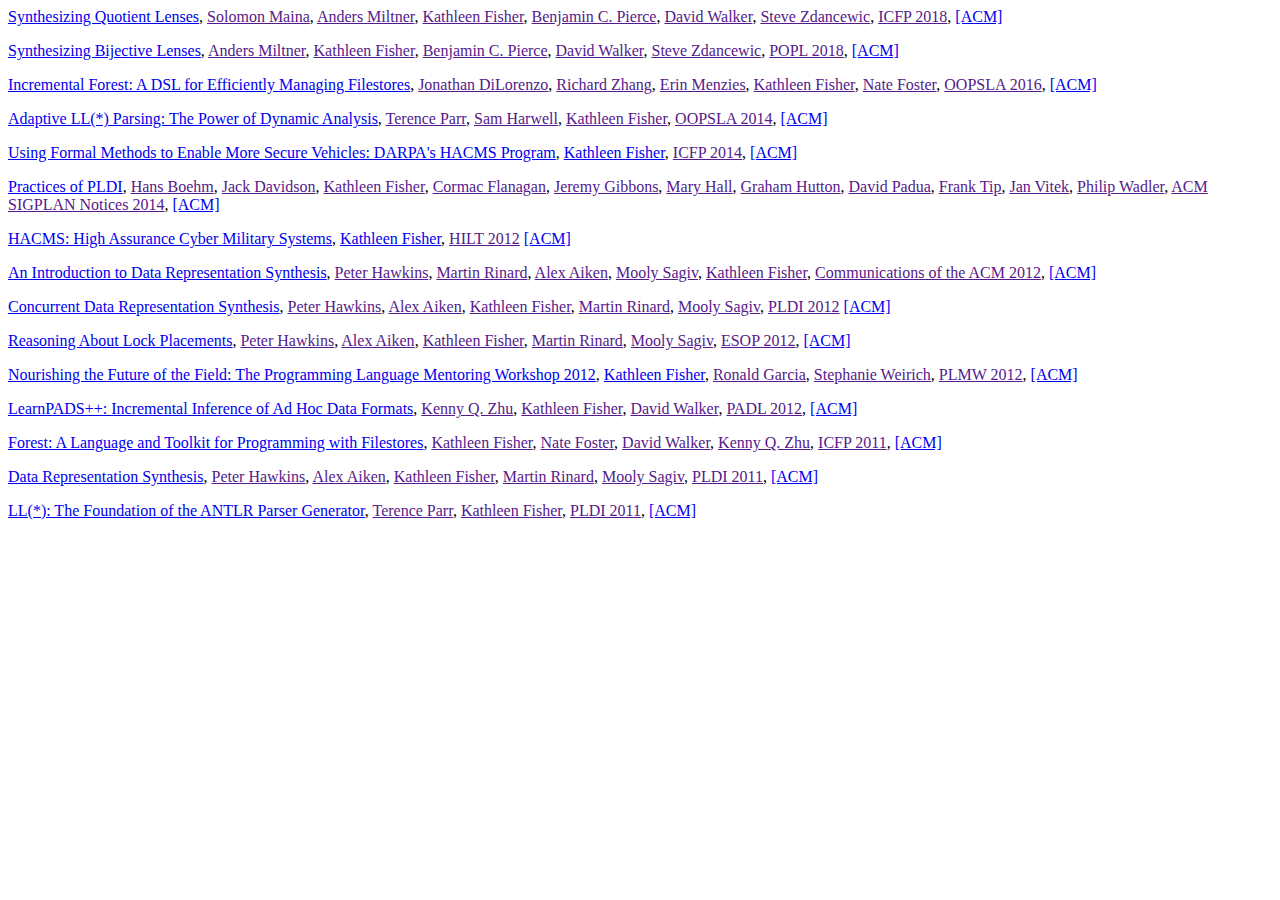
<file: papers/kfisher-papers.html>
<html>

<p>
<a href="papers/paper.pdf"><span class="pdf-link">Synthesizing Quotient Lenses</span></a>,
<a href="">Solomon Maina</a>,
<a href="">Anders Miltner</a>,
<a href="">Kathleen Fisher</a>,
<a href="">Benjamin C. Pierce</a>,
<a href="">David Walker</a>,
<a href="">Steve Zdancewic</a>,
<a href="">ICFP 2018</a>,
<!-- 80:1-80:29","80","29","Bidirectional Programming, Program Synthesis, Type Systems, Type-Directed Synthesis","10.1145/3236775","Proc. ACM Program. Lang.","September 2018","2","ICFP, "July","2018","2475-1421, ", ", "ACM","New York, NY, USA" -->
<a href="https://dl.acm.org/citation.cfm?id=3236775">
[ACM]</a>
</p>

<p>
<a href="papers/paper.pdf"><span class="pdf-link">Synthesizing Bijective Lenses</span></a>,
<a href="">Anders Miltner</a>,
<a href="">Kathleen Fisher</a>,
<a href="">Benjamin C. Pierce</a>,
<a href="">David Walker</a>,
<a href="">Steve Zdancewic</a>,
<a href="">POPL 2018</a>,
<!-- 1:1-1:30","1","30","Bidirectional Programming, Program Synthesis, Type Systems, Type-Directed Synthesis","10.1145/3158089","Proc. ACM Program. Lang.","January 2018","2","POPL, "December","2017","2475-1421, ", ", "ACM","New York, NY, USA" -->
<a href="https://dl.acm.org/citation.cfm?id=3158089">
[ACM]</a>
</p>

<p>
<a href="papers/paper.pdf"><span class="pdf-link">Incremental Forest: A DSL for Efficiently Managing Filestores</span></a>,
<a href="">Jonathan DiLorenzo</a>,
<a href="">Richard Zhang</a>,
<a href="">Erin Menzies</a>,
<a href="">Kathleen Fisher</a>,
<a href="">Nate Foster</a>,
<a href="">OOPSLA 2016</a>,
<!-- 252-271, "20","Data description languages, ad hoc data, domain-specific languages, file systems, filestores, laziness","10.1145/3022671.2984034","SIGPLAN Not.","October 2016","51","10, "October","2016","0362-1340, ", ", "ACM","New York, NY, USA" -->
<a href="https://dl.acm.org/citation.cfm?id=2984034">
[ACM]</a>
</p>

<p>
<a href="papers/paper.pdf"><span class="pdf-link">Adaptive LL(*) Parsing: The Power of Dynamic Analysis</span></a>,
<a href="">Terence Parr</a>,
<a href="">Sam Harwell</a>,
<a href="">Kathleen Fisher</a>,
<a href="">OOPSLA 2014</a>,
<!-- 579-598, "20","all(*), augmented transition networks, dfa, gll, glr, grammar, ll(*), nondeterministic parsing, peg","10.1145/2714064.2660202","SIGPLAN Not.","October 2014","49","10, "October","2014","0362-1340, ", ", "ACM","New York, NY, USA" -->
<a href="https://dl.acm.org/citation.cfm?id=2660202">
[ACM]</a>
</p>

<p>
<a href="papers/paper.pdf"><span class="pdf-link">Using Formal Methods to Enable More Secure Vehicles: DARPA's HACMS Program</span></a>,
<a href="#kfisher">Kathleen Fisher</a>,
<a href="">ICFP 2014</a>,
<!-- 1-1, "1","cyber-physical systems, formal methods, hacms, high assurance software","10.1145/2692915.2628165","SIGPLAN Not.","September 2014","49","9, "August","2014","0362-1340, ", ", "ACM","New York, NY, USA" -->
<a href="https://dl.acm.org/citation.cfm?id=2628165">[ACM]</a>
</p>

<p>
<a href="papers/paper.pdf"><span class="pdf-link">Practices of PLDI</span></a>,
<a href="">Hans Boehm</a>,
<a href="">Jack Davidson</a>,
<a href="">Kathleen Fisher</a>,
<a href="">Cormac Flanagan</a>,
<a href="">Jeremy Gibbons</a>,
<a href="">Mary Hall</a>,
<a href="">Graham Hutton</a>,
<a href="">David Padua</a>,
<a href="">Frank Tip</a>,
<a href="">Jan Vitek</a>,
<a href="">Philip Wadler</a>,
<a href="">ACM SIGPLAN Notices 2014</a>,
<!-- 33-38, "6, "10.1145/2641638.2641649","SIGPLAN Not.","April 2014","49","4, "July","2014","0362-1340, ", ", "ACM","New York, NY, USA" -->
<a href="https://dl.acm.org/citation.cfm?id=2641649">
[ACM]</a>
</p>

<p>
<a href="papers/paper.pdf"><span class="pdf-link">HACMS: High Assurance Cyber Military Systems</span></a>,
<a href="#kfisher">Kathleen Fisher</a>,
<!-- 51-52, "2","embedded systems, high-assurance software","10.1145/2402709.2402695","Ada Lett.","December 2012","32","3, "December","2012","1094-3641, ", ", "ACM","New York, NY, USA" -->
<a href="">HILT 2012</a>
<a href="https://dl.acm.org/citation.cfm?id=2402695">
[ACM]</a>
</p>

<p>
<a href="papers/paper.pdf"><span class="pdf-link">An Introduction to Data Representation Synthesis</span></a>,
<a href="">Peter Hawkins</a>,
<a href="">Martin Rinard</a>,
<a href="">Alex Aiken</a>,
<a href="">Mooly Sagiv</a>,
<a href="">Kathleen Fisher</a>,
<a href="">Communications of the ACM 2012</a>,
<!-- 91-99, "9, "10.1145/2380656.2380677","Commun. ACM","December 2012","55","12, "December","2012","0001-0782, ", ", "ACM","New York, NY, USA" -->
<a href="https://dl.acm.org/citation.cfm?id=2380677">
[ACM]</a>
</p>

<p>
<a href="papers/paper.pdf"><span class="pdf-link">Concurrent Data Representation Synthesis</span></a>,
<a href="">Peter Hawkins</a>,
<a href="">Alex Aiken</a>,
<a href="">Kathleen Fisher</a>,
<a href="">Martin Rinard</a>,
<a href="">Mooly Sagiv</a>,
<a href="">PLDI 2012</a>
<!-- 417-428, "12","lock placement, synthesis","10.1145/2345156.2254114","SIGPLAN Not.","June 2012","47","6, "June","2012","0362-1340, ", ", "ACM","New York, NY, USA" -->
<a href="https://dl.acm.org/citation.cfm?id=2254114">
[ACM]</a>
</p>

<p>
<a href="papers/paper.pdf"><span class="pdf-link">Reasoning About Lock Placements</span></a>,
<a href="">Peter Hawkins</a>,
<a href="">Alex Aiken</a>,
<a href="">Kathleen Fisher</a>,
<a href="">Martin Rinard</a>,
<a href="">Mooly Sagiv</a>,
<a href="">ESOP 2012</a>,
<!-- 336-356, "21, "10.1007/978-3-642-28869-2_17, ", ", "","2012, "Proceedings of the 21st European Conference on Programming Languages and Systems","ESOP'12, "978-3-642-28868-5","Tallinn, Estonia","Springer-Verlag","Berlin, Heidelberg" -->
<a href="https://dl.acm.org/citation.cfm?id=2259265">
[ACM]</a>
</p>

<p>
<a href="papers/paper.pdf"><span class="pdf-link">Nourishing the Future of the Field: The Programming Language Mentoring Workshop 2012</span></a>,
<a href="#kfisher">Kathleen Fisher</a>,
<a href="">Ronald Garcia</a>,
<a href="">Stephanie Weirich</a>,
<a href="">PLMW 2012</a>,
<!-- 14-15, "2, "10.1145/2442776.2448985","SIGPLAN Not.","April 2012","47","4a, "March","2012","0362-1340, ", ", "ACM","New York, NY, USA" -->
<a href="https://dl.acm.org/citation.cfm?id=2448985">
[ACM]</a>
</p>

<p>
<a href="papers/paper.pdf"><span class="pdf-link">LearnPADS++: Incremental Inference of Ad Hoc Data Formats</span></a>,
<a href="">Kenny Q. Zhu</a>,
<a href="">Kathleen Fisher</a>,
<a href="">David Walker</a>,
<a href="">PADL 2012</a>,
<!-- 168-182, "15, "10.1007/978-3-642-27694-1_13, ", ", "","2012, "Proceedings of the 14th International Conference on Practical Aspects of Declarative Languages","PADL'12, "978-3-642-27693-4","Philadelphia, PA","Springer-Verlag","Berlin, Heidelberg" -->
<a href="https://dl.acm.org/citation.cfm?id=2187138">
[ACM]</a>
</p>

<p>
<a href="papers/paper.pdf"><span class="pdf-link">Forest: A Language and Toolkit for Programming with Filestores</span></a>,
<a href="">Kathleen Fisher</a>,
<a href="">Nate Foster</a>,
<a href="">David Walker</a>,
<a href="">Kenny Q. Zhu</a>,
<a href="">ICFP 2011</a>,
<!-- 292-306, "15","ad hoc data, bidirectional transformations, data description languages, domain-specific languages, file systems, filestores, generic programming, haskell","10.1145/2034574.2034814","SIGPLAN Not.","September 2011","46","9, "September","2011","0362-1340, ", ", "ACM","New York, NY, USA" -->
<a href="https://dl.acm.org/citation.cfm?id=2034814">
[ACM]</a>
</p>

<p>
<a href="papers/paper.pdf"><span class="pdf-link">Data Representation Synthesis</span></a>,
<a href="">Peter Hawkins</a>,
<a href="">Alex Aiken</a>,
<a href="">Kathleen Fisher</a>,
<a href="">Martin Rinard</a>,
<a href="">Mooly Sagiv</a>,
<a href="">PLDI 2011</a>,
<!-- 38-49, "12","composite data structures, synthesis","10.1145/1993316.1993504","SIGPLAN Not.","June 2011","46","6, "June","2011","0362-1340, ", ", "ACM","New York, NY, USA" -->
<a href="https://dl.acm.org/citation.cfm?id=1993504">
[ACM]</a>
</p>

<p>
<a href="papers/paper.pdf"><span class="pdf-link">LL(*): The Foundation of the ANTLR Parser Generator</span></a>,
<a href="">Terence Parr</a>,
<a href="">Kathleen Fisher</a>,
<a href="">PLDI 2011</a>,
<!-- 425-436, "12","augmented transition networks, backtracking, context-sensitive parsing, deterministic finite automata, glr, memoization, nondeterministic parsing, peg, semantic predicates, subset construction, syntactic predicates","10.1145/1993316.1993548","SIGPLAN Not.","June 2011","46","6, "June","2011","0362-1340, ", ", "ACM","New York, NY, USA" -->
<a href="https://dl.acm.org/citation.cfm?id=1993548">
[ACM]</a>
</p>

<p>
</html>
</file>
<file: css/style.css>
/* Put website / document-wide properties here: */
body {
  margin: 0;
  padding-top: 0px;
  font-size: 20px;
  font-family: 'Futura', sans-serif;
  color: white;
}

/* "Credits" at the bottom of the page */
#bottom {
  background-color: #734021; /* Tufts brown */
  padding-top: 1px;
  padding-bottom: 1px;
  padding-left: 10px;
  padding-right: 10px;
  border-radius: 5px;
  text-align: center;
  color: white;
}

#bottom a {
  text-decoration: none;
  color: inherit;
}

#navbar {
  overflow: hidden;
  opacity: 1.0;
  width: 100%;
  max-width: 1000px;
}

#logo {
  text-align: right;
  float: right;
  width: 7%;

  display: block;

  font-weight: bold;
  position: absolute;
  right: 1%;
  top: 20%;
}

.social-media-content {
  width: 60%;
  float: left;
  display: block;
  padding: 10px;
}

.tuftscs-fb-page {
  width: 40%;
  float: right;
  display: block;
  padding: 10px;
}

 /* Website header obscurs the place we want to jump to when using HTML anchors,
  * so we need to offset the tagged ids (on e.g. <h1> headings mostly) by a fixed
  * size offset to get the right thing to appear when we click a link.
  */
.anchor {
  display: block;
  position: relative;
  
  /* Offset of 100 determined by trial-and-error: */
  top: -100px;
  visibility: hidden;
}

#navbar-links {
  width: 93%;
  float: left;
  text-shadow: 0px 0px 1px black;
}

#navbar a:hover {
  text-shadow: 3px 3px 3px black;
}

#navbar a {
  color: inherit;        /* don't color links differently */
  text-decoration: none; /* no underlining */

  float: left;
  padding: 5px;
  padding-bottom: 10px;

  font-size: 25px;
  font-weight: bold;
}

/* sticky gets triggered (added to navbar) when user scrolls the page */
.sticky {
  position: fixed;
  top: 0;
  background-color: rgba(62, 142, 222, 1.0); /* #3E8EDE is Tufts blue */
  border-radius: 5px; /* Soft edges on the navbar div */
}

.sticky + .content {
  padding-top: 60px;
}

.content {
  color: black;
  padding-top: 40px;
  padding-left: 20px;
  padding-right: 20px;
}

/* The outer-most container for the website, force the page
   to be within a certain width to constrain the content: */
.container {
  max-width: 1000px;

  /* Center the div with margins on both
     sides filling up the remaining max-width */
  margin: auto;
  
}

.contact-row {

}

.job-title {
  padding: 10px;
  font-size: 30px;
  text-align: center;
  background-color: #D35E13;
  border-top-left-radius: 5px;
  border-top-right-radius: 5px;
  color: white;
  font-weight: bold;
}

/* Make links in contact job titles (e.g. mailing list) smaller */
.job-title a {
  color: inherit;
  font-size: 15px;
  text-decoration: none;
}

.contact-names {
  background-color: #C05008;
  border-bottom-left-radius: 25px;
  border-bottom-right-radius: 25px;
}

.contact-name {
  padding: 10px;
  text-align: center;
  color: white;
}

.contact-name a {
  color: inherit;
}

/* All images in the people-content class */
.people-content img {
  width: 250px;
  height: 250px;
}

/* EXCEPT images in the alumni div, those are smaller: */
.alumni img {
  width: 100px;
  height: 100px;
}

.person-photo:hover .image-link {
  opacity: 0.7;
}

/* Split up the publications by year with <hr>, but don't show a horizontal row: */
#papers-content hr {
  border: none;
  height: 0px;
  background-color: #333;
}

/* No link underlines in publications section by default: */
#papers-content a {
  text-decoration: none;
}
/* Highlight links instead!: */
#papers-content a:hover {
  text-shadow: 0px 0px 1px black;
  /* text-shadow: 0px 0px 1px rgba(122, 104, 85, 0.4); */
  border-radius: 5px;
  color: black;
}

#papers-content a {
  color: inherit;
}

.project-descr a {
  color: inherit;
  font-size: inherit;
}

.project-link a {
  color: inherit;
  font-size: 18px;
}

.people-content a {
  color: inherit;
}

.pdf-link {
  text-decoration: underline;
}

.faculty {

}

/* Rows of floating people in table (row/column) form: */
.person-row:after {
  clear: both;
  content: "";
  display: table;
}

.contact-row:after {
  clear: both;
  content: "";
  display: table;
}

.projects-row:after {
  clear: both;
  content: "";
  display: table;
}

.contact-entry {
  float: left; /* Multiple per row */
  font-family: 'Ubuntu', sans-serif;
  /* 4 contact entries per line: */
  width: 23%;
  margin: 5px;
}

.entry {
  color: white;
  text-align: center;
}

.large-entry {
  padding: 10px;
  margin: 10px;
  border-radius: 40px;
}

.small-entry {
  padding: 10px;
  margin: 10px;
  border-radius: 20px;
}

.tiny-entry {
  padding: 5px;
  margin: 5px;
  border-radius: 10px;
}

.grad-student-entry {
  background-color: #A93439;

  /* 3 grad students per line */
  width: 28%;
  float: left;
}

.undergrad-student-entry {
  background-color: #4A0D66;

  /* 3 grad students per line */
  width: 28%;
  float: left;
}

.faculty-entry {
  background-color: #77881C;

  /* 2 faculty per line */
  width: 45%;

  /* Multiple faculty (2) per line */
  float: left;
}

.alumni-entry {
  background-color: #77881C;

  /* 5 alumni per line */
  width: 18%;

  /* Multiple per line: */
  float: left;
}

.projects-entry {
  background-color: #7A6855;
  
  /* 6 projects per line */
  width: 14%;

  float: left;
}

/* Projects that go at the bottom with a longer description. */
.projects-entry-wide {
  background-color: #7A6855;
  
  /* 6 projects per line */
  width: 30%;

  float: left;
}

.project-descr {
  font-size: 13px;
  display: block;
}

.person-bio {
  /* Put some space between the obligatory contact info and
   * the person's actual research interests */
  padding-top: 30px;
  padding-left: 10px;  /* not hit edges */
  padding-right: 10px; /* not hit edges */
  text-align: left;
}

.breakme {
  clear: left;
}

.person-photo {
  margin: 20px;
  width: 250px; /* same as image width */
  height: 250px;
  border-radius: 179px;
  border: 10px solid white;

  /* Fit the image within the border-radius: */
  overflow: hidden;

  /* center the image in the entry div */
  display: block;
  margin-left: auto;
  margin-right: auto;
  
  /* So that hovering opacity looks better: */
  background-color: white;
}

.alumni .person-photo {
  width: 100px;
}

.paper-entry {
  margin-bottom: 25px;
}

.disclaimer {
  font-size: 15pt;
}

.containit, .contact-entry a, .person-link a {

  /* These are technically the same, but use both */
  overflow-wrap: break-word;
  word-wrap: break-word;

  -ms-word-break: break-all;
  /* This is the dangerous one in WebKit, as it breaks things wherever */
  word-break: break-all;
  /* Instead use this non-standard one: */
  word-break: break-word;

  /* Adds a hyphen where the word breaks, if supported (No Blink) */
  -ms-hyphens: auto;
  -moz-hyphens: auto;
  -webkit-hyphens: auto;
  hyphens: auto;

}

ul {
  line-height: 2.0em;
}

.disclaimer {
  color: gray;
}

@media(min-width: 1001px) {
  .alumni-entry {
    width: 20.8%;
  }
  .alumni .person-photo {
    height: 100px;
  }
  body {
    font-size: 24px;
    line-height: 1.6em;
  }
  .person-name, .person-email, .person-position, .person-link a, .person-bio {
    font-size: 0.80em;
  }
  .grad-student-entry {
    width: 440px;
    min-height: 600px;
  }
  .faculty-entry {
    width: 440px;
    min-height: 650px;
  }
  .alumni-entry {
    min-height: 300px;
  }
  .alumni-entry .person-name { line-height: 1.5em; }
  .alumni-entry a {
    font-size: 12pt;
  }
  .project-descr {
    line-height: 1.5em;
  }
  .projects-entry {
    min-height: 220px;
  }
  .project-link { line-height: 1.2em; }
  .job-title {
    min-height: 140px;
  }
  .contact-names {
    min-height: 180px;
  }
}

@media(max-width: 1000px) {
  body {
    font-size: 26px;
    line-height: 1.5em;
  }
  .content {
    padding-left: 5vw;
    padding-right: 5vw;
  }
  #navbar-links {
    margin: 0 auto;
    width: auto;
  }
  #navbar a {
    padding: 1.2vw; /* 2.1vw; */
    padding-bottom: 1.2vw;
    font-size: 2.5vw;
    text-decoration: underline;
  }
  #logo { display: none; }
  .sticky + .content {
    padding-top: 7vw;
  }
  .anchor {
    top: -10vw;
  }
  .faculty-entry { width: 38%; }
  .large-entry {
    margin: 1%;
    padding: 5%;
    border-radius: 40px;
  }
  .person-photo {
    margin-top: 2vw;
    margin-bottom: 2vw;
    width: 250px;
    height: 250px;
    border-radius: 179px;
  }
  .grad-student-entry {
    width: 34vw;
    min-height: 80vw;
  }
  .person-name, .person-email, .person-position, .person-link a, .person-bio {
    font-size: 0.80em;
  }
  .small-entry .person-photo, .small-entry img {
    width: 31vw;
    height: 31vw;
  }
  .small-entry {
    width: 35vw;
    padding: 2vw;
    margin: 2.5vw;
    min-height: 48vw;
  }
  .project-descr {
    line-height: 1.4em;
  }
  .project-link a { line-height: 1vw; }
  .projects-entry {
    min-height: 35vw;
  }
  h1 {
    line-height: 1.5em;
  }
  .contact-name {
    line-height: 1.1em;
    padding: 1vw;
  }
  .contact-names {
    min-height: 13vw;
    font-size: 15pt;
  }
  .job-title {
    font-size: 16pt;
    min-height: 10vw;
  }
  .contact-entry a {
    font-size: 0.8em;
  }
  .job-title {
    min-height: 16vw;
  }
}

@media(max-width: 650px) {
  #navbar a {
    padding: 1.2vw; /* 2.1vw; */
    padding-bottom: 1.2vw;
  }
  .disclaimer {
    font-size: 3vw;
  }
  .small-entry {
    width: 38vw;
    padding: 2vw;
    margin: 2.5vw;
    min-height: 55vw;
  }
  .small-entry .person-photo, .small-entry img {
    width: 31vw;
    height: 31vw;
  }
  .content {
    padding-left: 3vw;
    padding-right: 3vw;
  }
  body {
    font-size: 4vw;
  }
  body p {
    font-size: 4.7vw;
  }
  .people-content img {
    width: 33vw;
    height: 33vw;
  }
  .grad-student-entry img {
    width: 23vw;
    height: 23vw;
  }
  .grad-student-entry .person-photo {
    width: 23vw;
    height: 23vw;
    border-radius: 10vw;
  }
  .grad-student-entry {
    width: 38%;
    min-height: 85vw;
    margin: 1vw;
  }
  .person-photo {
    width: 33vw;
    height: 33vw;
  }
  .large-entry {
    margin: 1vw;
    padding: 4vw;
  }
  .people-content a {
    font-size: 3vw;
  }
  .projects-entry {
    min-height: 40vw;
    width: 40vw;
  }
  .projects-entry-wide {
    width: 80vw;
  }
  .project-descr {
    font-size: 3.5vw;
    padding-top: 3vw;
  }
  .project-link a {
    font-size: 3.8vw;
  }
  .contact-names {
    min-height: 15vw;
    font-size: 3.2vw;
  }
  .job-title {
    font-size: 3.5vw;
    min-height: 10vw;
  }
  .contact-entry {
    width: 43vw;
  }
  #bottom p {
    font-size: 2.8vw;
  }
}
</file>
